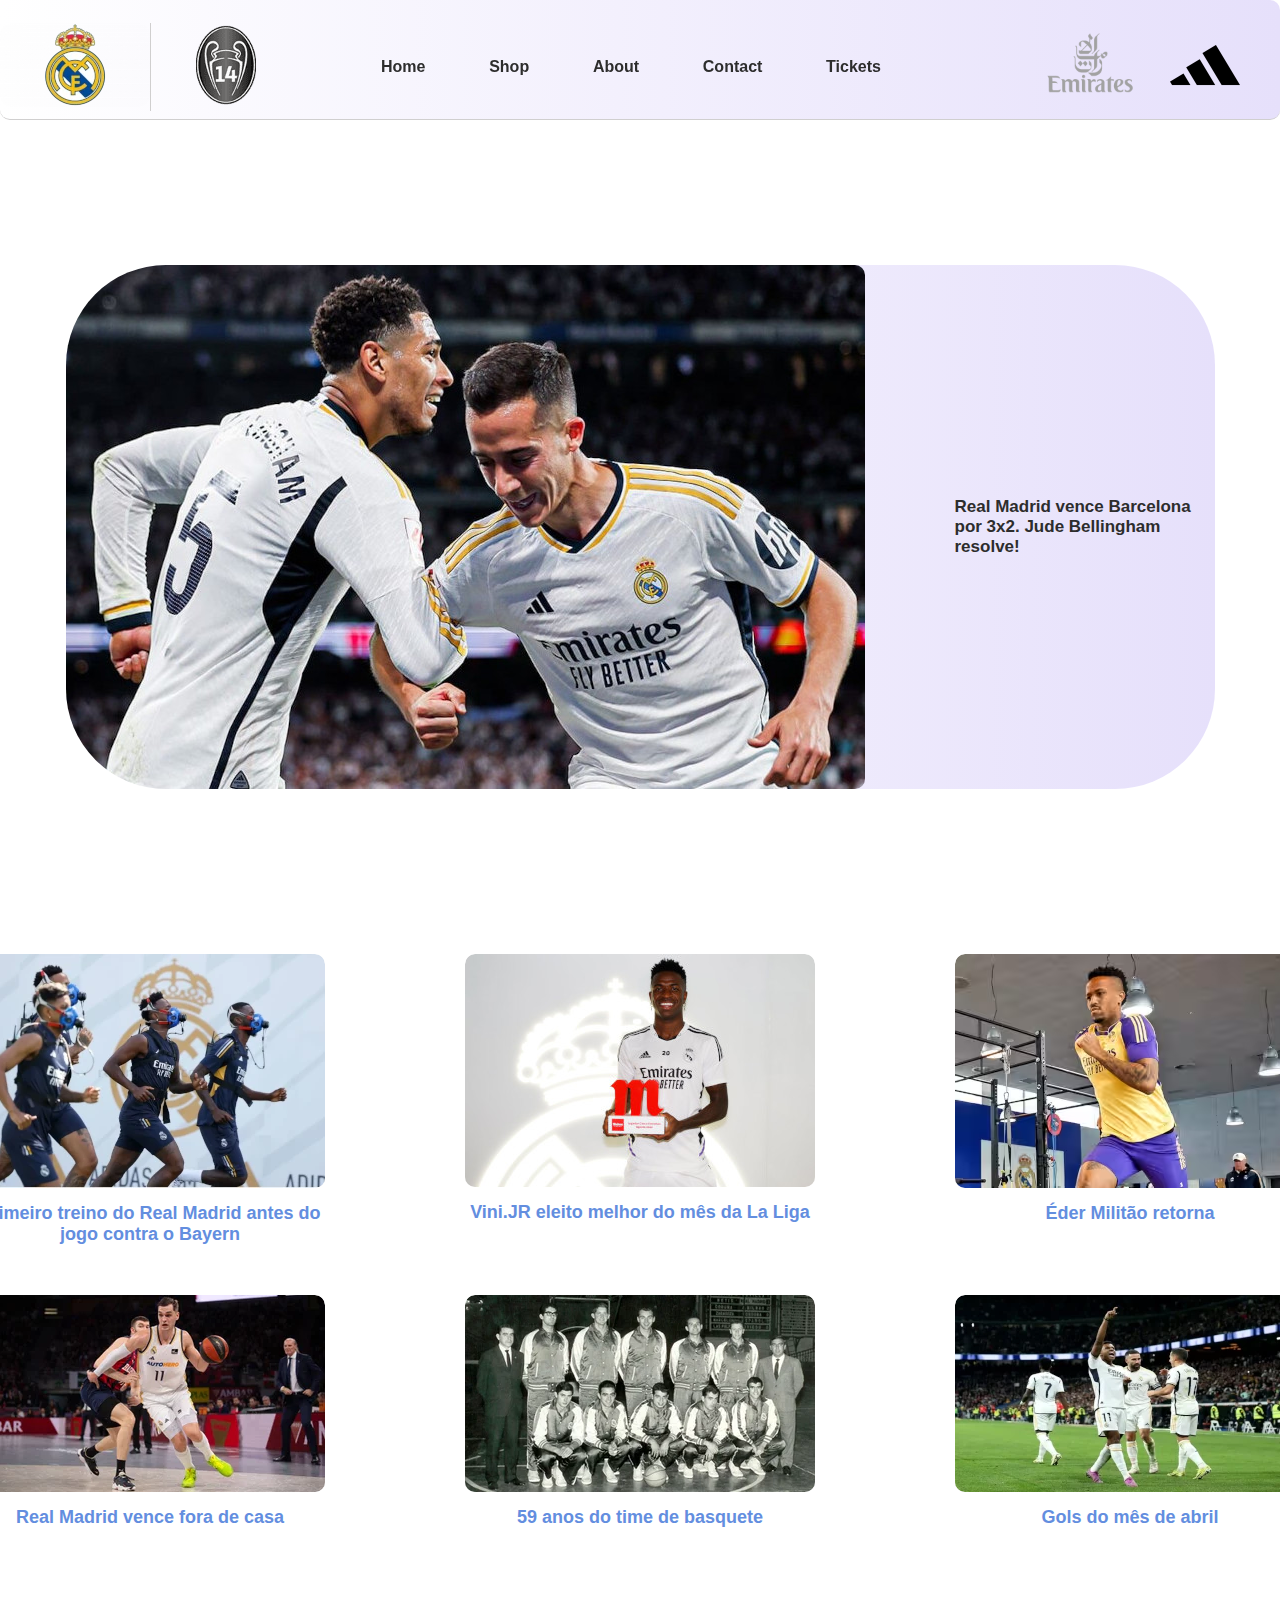
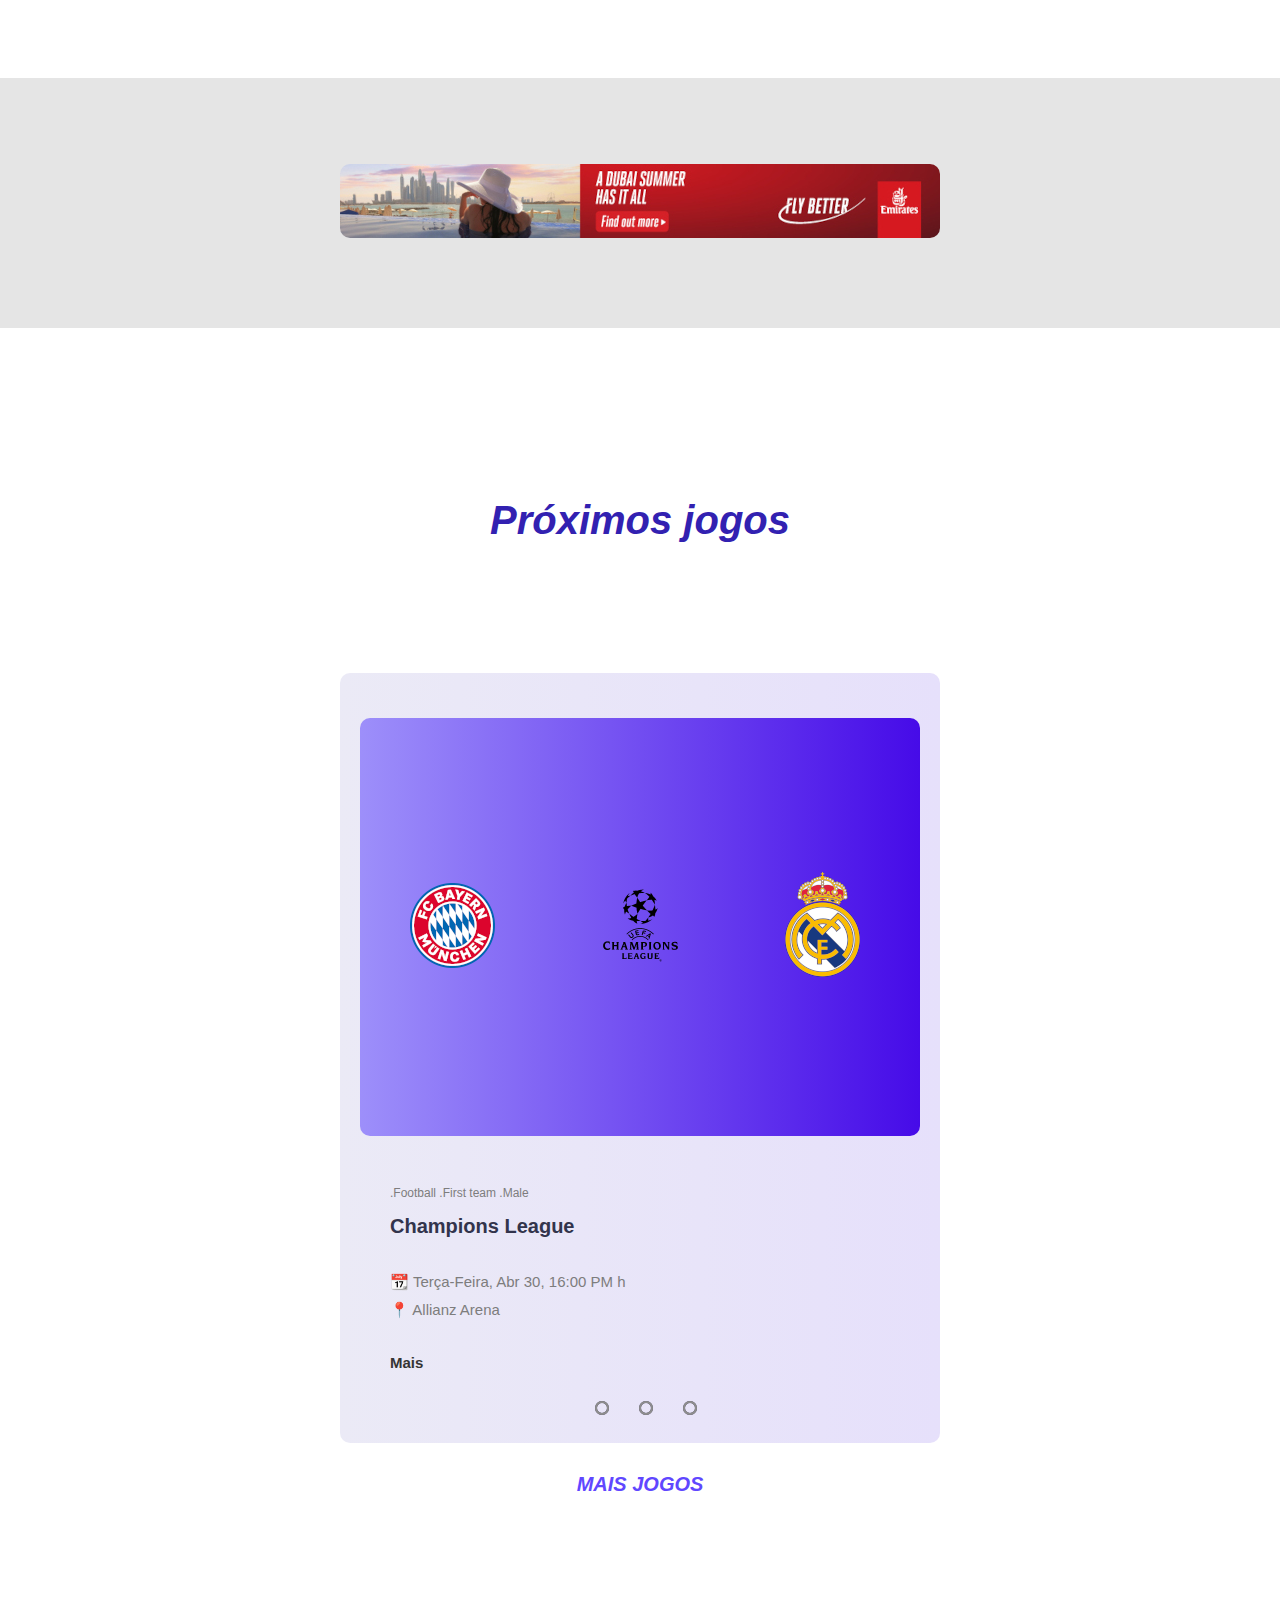
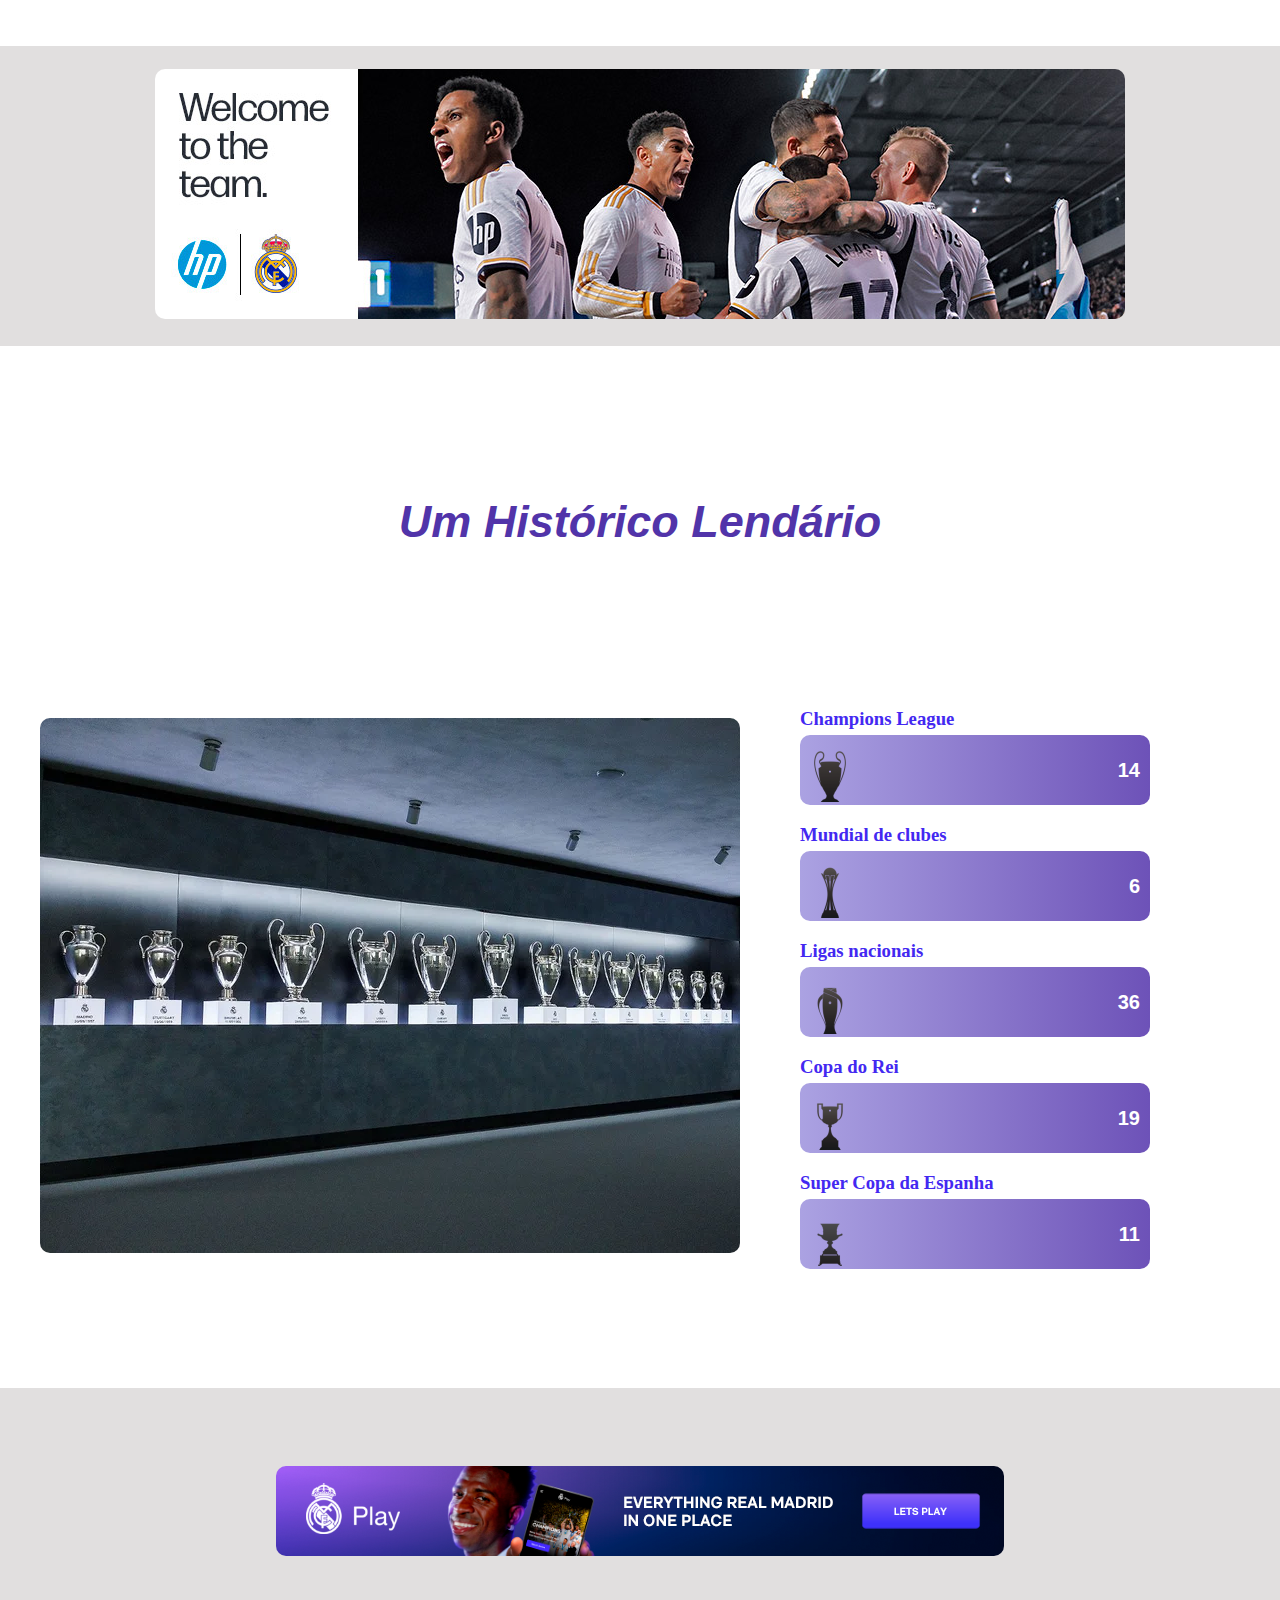
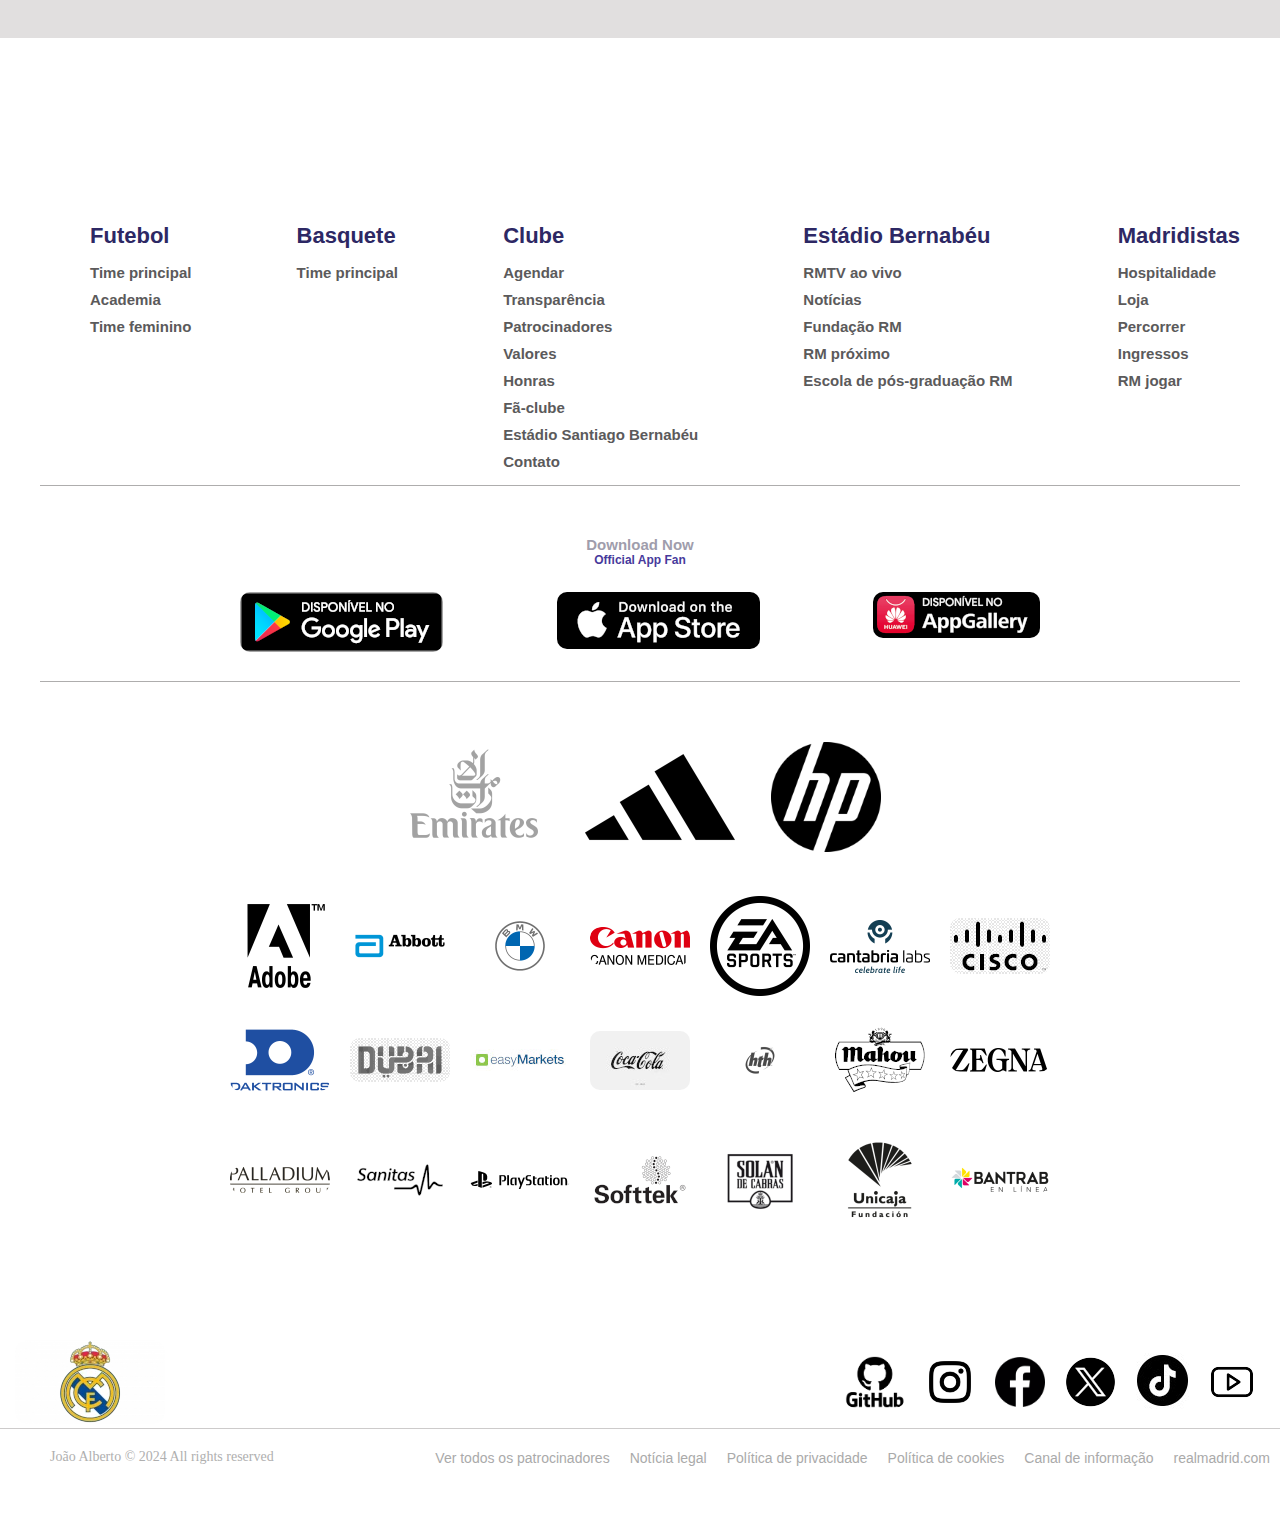
<file: index.html>
<!DOCTYPE html>
<html lang="pt-br">
<head>
    <meta charset="UTF-8">
    <meta name="viewport" content="width=device-width, initial-scale=1.0">
    <title>Real Madrid</title>
    <link rel="stylesheet" href="css/style.css">
    <link rel="stylesheet" href="css/iphone.css">
    <link rel="stylesheet" href="css/jogos.css">
</head>
<body>
  <div class="init">
    <div class="container">
        <div class="logos">
           <a href="realmadrid.html" class="logoLink"><img src="img/realLogo.webp" alt="Real Madrid logo"></a>
            <a href="trofeus.html" class="trofeu"><img src="img/champions.webp" alt="trofeus"></a>
        </div>
    <nav class="menu">
        <ul>
            <li><a href="realmadrid.html">Home</a></li>
            <li><a href="Shop.html">Shop</a></li>
            <li><a href="history.html">About</a></li>
            <li><a href="contact.html">Contact</a></li>
            <li><a href="tickets.html">Tickets</a></li>
        </ul>
    </nav>
    <div class="patrocinadores">
        <a href="emirates.html"><img src="imgPatrocinioApps/fly-emirates-cinza-editado.png" alt="Logo Emirates" width="100px"></a>
        <a href="adidas.html"><img src="img/adidas-logo.png.png" alt="Adidas logo"></a>
    </div>
    </div>
  </div>
  <div class="init-second">
    <div class="container-second">
        <div class="logos-second">
           <a href="realmadrid.html" class="logoLink"><img src="img/realLogo.webp" alt="Real Madrid logo"></a>
            <a href="trofeus.html" class="trofeu"><img src="img/champions.webp" alt="trofeus"></a>
        </div>
        <div class="menu-hamburguer">
            <button onclick="menuShow()"><img src="imgPatrocinioApps/imagem-menu-hamburguer.png" class="icon" alt="imagem-menu-hamburguer" width="40px"></button>
            <nav class="menu-second">
                <ul>
                    <li><a href="realmadrid.html">Home</a></li>
                    <li><a href="Shop.html">Shop</a></li>
                    <li><a href="history.html">About</a></li>
                    <li><a href="contact.html">Contact</a></li>
                    <li><a href="tickets.html">Tickets</a></li>
                    <li><a href="patrocinadores.html">Patrocinadores</a></li>
                </ul>
            </nav>
        </div>

    </div>
  </div>
    <script src="menu.js"></script>
  <main>
      <section class="primer">
          <a href="#"><div class="inicio">
              <img src="img/jude-lucas-2.jpg" alt="Real Madrid ganha o jogo" class="img1">
              <p class="paragrafo">Real Madrid vence Barcelona por 3x2. Jude Bellingham resolve!</p>
          </div></a>
      </section>

      <section>
        <div class="noticies">
            <div class="principais">
                <a href="#"><article class="noticia">
                    <img src="img/real-treinamento-editado.webp" alt="Treino Real Madrid"> 
                    <h3>Primeiro treino do Real Madrid antes do jogo contra o Bayern</h3>
                </article></a>

                <a href="#"><article class="noticia">
                    <img src="img/vini-milior-editado.jpg" alt="Vini Junior melhor do mês"> 
                    <h3>Vini.JR eleito melhor do mês da La Liga</h3>
                </article></a>

                <a href="#"><article class="noticia">
                    <img src="img/eder-militao-jpeg-editado.avif" alt="Eder Militao recuperado"> 
                    <h3>Éder Militão retorna</h3>
                </article></a>
            </div>

            <div class="secundarias">
                <a href="#"><article class="noticia">
                    <img src="img/real-basquete.png" alt="Real Madrid basquete"> 
                    <h3>Real Madrid vence fora de casa</h3>
                </article></a>
                
                <a href="#"><article class="noticia">
                    <img src="img/59 anos - realBasquete.png" alt="Real Madrid basquete"> 
                    <h3>59 anos do time de basquete</h3>
                </article></a>

                <a href="#"><article class="noticia">
                    <img src="img/gol-real-editado.webp" alt="Real Madrid gols do mes"> 
                    <h3>Gols do mês de abril</h3>
                </article></a>
            </div>
        </div>
      </section>
      <div class="more">
        
        <button class="more-button" onclick="noticias()"> 
            <p id="button-text">....mais notícias</p> </button>
        <div id="secundarias-responsivo"></div>
      </div>
      <script src="noticias.js"></script>
     
      <div class="patrocinio"> 
      <article>
       <a href="#"> <img src="img/emirates-patrocinio-editado.jpg" alt="Patrocinador emirates"></a>
      </article>
    </div>

    <section class="games">
        <a href="#"><h2> Próximos jogos</h2></a>
        <div class="jogosGerais">
            <div class="slides">
                <input type="radio" name="radio-btn" id="radio1" checked>
                <input type="radio" name="radio-btn" id="radio2">
                <input type="radio" name="radio-btn" id="radio3">
    
                <div class="slide first">
                    <article class="jogo1">
                        <a href="#" class="jogo">
                            <div><img src="img/FC_Bayern_München_logo-editado.png" alt="Emblema FC Bayern Munique"></div>
                            <div><img src="img/uefa-champions-league-logo-0.png" alt="Logo da champions"></div>
                            <div><img src="img/Real_Madrid-game-editado.png" alt="Emblema Real Madrid"></div>
                        </a>
                        <div class="sobreJogo">
                            <p>.Football .First team .Male</p>
                            <h3>Champions League</h3>
                            <p class="data">&#128198 Terça-Feira, Abr 30, 16:00 PM h</p>
                            <p class="local">&#128205 Allianz Arena</p>
                            <a href="#">Mais</a>
                        </div>
                    </article>
                </div>
                <div class="slide">
                    <article class="jogo2">
                        <a href="#" class="jogo">
                            <div><img src="img/Real_Madrid-game-editado.png" alt="Emblema Real Madrid"></div>
                            <div><img src="img/laliga-logo-editado.png" alt="Logo da La Liga"></div>
                            <div><img src="img/sevilla-fc-logo-0-editado.png" alt="Emblema Sevilla"></div>
                        </a>
                        <div class="sobreJogo">
                            <p>.Football .First team .Male</p>
                            <h3>La Liga</h3>
                            <p class="data">&#128198 Sábado, Maio 04, 14:00 PM h</p>
                            <p class="local">&#128205 Estádio Santiago Bernabéu</p>
                            <a href="#">Mais</a>
                        </div>
                    </article>
                </div>
                <div class="slide">
                    <article class="jogo3">
                        <a href="#" class="jogo">
                            <div><img src="img/Real_Madrid-game-editado.png" alt="Emblema Real Madrid"></div>
                            <div><img src="img/uefa-champions-league-logo-0.png" alt="Logo da champions"></div>
                            <div><img src="img/FC_Bayern_München_logo-editado.png" alt="Emblema Bayern Munique"></div>
                        </a>
                        <div class="sobreJogo">
                            <p>.Football .First team .Male</p>
                            <h3>Champions League</h3>
                            <p class="data">&#128198 Quarta-Feira, Maio 08, 16:00 PM h</p>
                            <p class="local">&#128205 Estádio Santiago Bernabéu</p>
                            <a href="#">Mais</a>
                        </div>
                    </article>
                </div>
            </div>
    
            <div class="navigation-auto">
                <div class="auto-btn1"></div>
                <div class="auto-btn2"></div>
                <div class="auto-btn3"></div>
            </div>
    
            <div class="navigation">
                <label for="radio1" class="manual-btn"></label>
                <label for="radio2" class="manual-btn"></label>
                <label for="radio3" class="manual-btn"></label>
            </div>
        </div>
        <article class="mais-jogos">
            <a href="#"><h3>Mais jogos</h3></a>
        </article>
    </section>
    <script src="jogos.js"></script>
    <section class="trofeus">
        <article><a href="#"><img src="img/anuncio.jpg" alt="Anuncio" ></a></article>
        <h2>Um Histórico Lendário</h2>
        <div class="trofeusGerais">
            <a href="#"><img src="img/trofeus-champions.webp" alt="trofeus champions" class="trofeu-champions-league"></a>
            <div class="gerais">
                <h3>Champions League</h3>
                <div class="div-normal">
                    <img src="img/champions-trofeu.png" alt="Champions troféus">
                    <p>14</p>
                </div >
                <h3>Mundial de clubes</h3>
                <div class="div-normal">
                    <img src="img/mundial-imagem.png" alt="Mundial troféu">
                    <p>6</p>
                </div>
                <h3>Ligas nacionais</h3>
                <div class="div-normal">
                    <img src="img/trofeu-laLiga.png" alt="La liga troféu">
                    <p>36</p>
                </div class="div-normal">
                <h3>Copa do Rei</h3>
                <div class="div-normal">
                    <img src="img/trofeu-copaDelRey.png" alt="Copa do rei troféu">
                    <p>19</p>
                </div>
                <h3>Super Copa da Espanha</h3>
                <div class="div-normal">
                    <img src="img/super-copa-espanha.png" alt="Super copa troféu">
                    <p>11</p>
                </div>
            </div>
            <div class="gerais-responsivo">
                <h3>Champions League</h3>
                <div class="div-normal">
                    <img src="img/champions-trofeu.png" alt="Champions troféus">
                    <p>14</p>
                </div>
                <h3>Mundial de clubes</h3>
                <div class="div-normal">
                    <img src="img/mundial-imagem.png" alt="Mundial troféu">
                    <p>6</p>
                </div>
                <div class="more-trofeus">
                    <button onclick="maisTrofeus()">
                        <img src="imgPatrocinioApps/imagem-seta-baixo.png" alt="imagem-seta" width="25px" class="icon2">
                    </button>
                </div>
                <div class="outros-trofeus">
                    <h3>Ligas nacionais</h3>
                    <div class="div-normal">
                        <img src="img/trofeu-laLiga.png" alt="La liga troféu">
                        <p>36</p>
                    </div>
                    <h3>Copa do Rei</h3>
                    <div class="div-normal">
                        <img src="img/trofeu-copaDelRey.png" alt="Copa do rei troféu">
                        <p>19</p>
                    </div>
                    <h3>Super Copa da Espanha</h3>
                    <div class="div-normal">
                        <img src="img/super-copa-espanha.png" alt="Super copa troféu">
                        <p>11</p>
                    </div>
                </div>
            </div>            
        <script src="trofeus.js"></script>
    </section>
    </main>

    <footer>
        <section class="final">
            <article class="anuncio"><a href="#"><img src="img/anuncio-final.png" alt="Anuncio"></a></article>

            <div class="rodape">
                <article class="esporte">
                    <a href="#"><h3>Futebol</h3></a>
                    <a href="#"><p>Time principal</p></a>
                    <a href="#"><p>Academia</p></a>
                    <a href="#"><p>Time feminino</p></a>
                </article>

                <article class="esporte">
                    <a href="#"><h3>Basquete</h3></a>
                    <a href="#"><p>Time principal</p></a>
                </article>

                <article class="esporte">
                    <a href="#"><h3>Clube</h3></a>
                    <a href="#"><p>Agendar</p></a>
                    <a href="#"><p>Transparência</p></a>
                    <a href="#"><p>Patrocinadores</p></a>
                    <a href="#"><p>Valores</p></a>
                    <a href="#"><p>Honras</p></a>
                    <a href="#"><p>Fã-clube</p></a>
                    <a href="#"><p>Estádio Santiago Bernabéu</p></a>
                    <a href="#"><p>Contato</p></a>
                </article>

                <article class="esporte">
                    <a href="#"><h3>Estádio Bernabéu</h3></a>
                    <a href="#"><p>RMTV ao vivo</p></a>
                    <a href="#"><p>Notícias</p></a>
                    <a href="#"><p>Fundação RM</p></a>
                    <a href="#"><p>RM próximo</p></a>
                    <a href="#"><p>Escola de pós-graduação RM</p></a>
                </article>

                <article class="esporte">
                    <a href="#"><h3>Madridistas</h3></a>
                    <a href="#"><p>Hospitalidade</p></a>
                    <a href="#"><p>Loja</p></a>
                    <a href="#"><p>Percorrer</p></a>
                    <a href="#"><p>Ingressos</p></a>
                    <a href="#"><p>RM jogar</p></a>
                </article>
            </div>
            <div class="downloads">
                <h2>Download Now</h2>
                <p>Official App Fan</p>

                <article class="apps">
                    <div><a href="#"><img src="imgPatrocinioApps/disponivel-google-play-logo.png" alt="Google Play"></div></a>
                    <div><a href="#"><img src="imgPatrocinioApps/apple-store-editado.png" alt="Apple Store"></div></a>
                    <div><a href="#"><img src="imgPatrocinioApps/appgallery-badge-BR-logo.png" alt="AppGallery"></div></a>
                </article>
            </div>
            <div class="patrocinioFinal">
                <article class="principaisPatrocinadores">
                    <a href="#"><img src="imgPatrocinioApps/fly-emirates-cinza-editado.png" alt="Fly emirates"></a>
                    <a href="#"><img src="imgPatrocinioApps/adidas-imagem-logo.png" alt="Adidas"></a>
                    <a href="#" class="hp"><img src="imgPatrocinioApps/hp-logo-3.jpg" alt="Logo HP"></a>
                </article>
                <div class="borda-rodape"></div>

                <div class="mostrar-todos-patrocinadores">
                    <p>Ver todos os patrocinadores</p>
                    <button class="mostrar-patrocinadores" onclick="mostrarPatrocinadores()"><img src="imgPatrocinioApps/imagem-seta-baixo.png" alt="imagem-seta-baixo" width="35px" class="icon3"></button>
                </div>
                <script src="patrocinadores.js"></script>
                <article class="patrocinadoresSecundarios">
                    <div class="parte1">
                        <a href="#"><img src="imgPatrocinioApps/adobe-logo.png" alt="Adobe logo" title="Adobe"></a>
                        <a href="#"><img src="imgPatrocinioApps/Abbott-Logo.png" alt="Abbott logo" title="Abbott"></a>
                        <a href="#"><img src="imgPatrocinioApps/BMW-Logo.png" alt="Bmw logo" title="BMW"></a>
                        <a href="#"><img src="imgPatrocinioApps/canon-logo.png" alt="Canon logo" title="Canon"></a>
                        <a href="#"><img src="imgPatrocinioApps/EA-Sports-logo.png" alt="EA Sports logo" title="EA Sports"></a>
                        <a href="#"><img src="imgPatrocinioApps/cantabria-labs-logo.png" alt="Cantabria logo" title="Cantabria"></a>
                        <a href="#"><img src="imgPatrocinioApps/cisco-logo.png" alt="Cisco Logo" title="Cisco"></a>
                    </div>
                    <div class="parte2">
                        <a href="#"><img src="imgPatrocinioApps/Daktronics_logo.svg.png" alt="Daktronics logo" title="Daktronics"></a>
                        <a href="#"><img src="imgPatrocinioApps/dubai-logo.png" alt="Dubai logo" title="Dubai"></a>
                        <a href="#"><img src="imgPatrocinioApps/easyMarkets_Logo.jpg" alt="easyMarkets logo" title="easyMarkets"></a>
                        <a href="#"><img src="imgPatrocinioApps/coca-cola-logo.jpg" alt="Coca cola logo" title="Coca-cola"></a>
                        <a href="#"><img src="imgPatrocinioApps/hth-logo.png" alt="Hth logo" title="HTH"></a>
                        <a href="#"><img src="imgPatrocinioApps/mahou-logo.png" alt="Mahou loho" title="Mahou"></a>
                        <a href="#"><img src="imgPatrocinioApps/Zegna_logo.svg.png" alt="Zegna logo" title="Zegna"></a>
                    </div>
                    <div class="parte3">
                        <a href="#"><img src="imgPatrocinioApps/palladium-logo.png" alt="Palladium logo" title="Palladium"></a>
                        <a href="#"><img src="imgPatrocinioApps/sanitas-logo.png" alt="Sanitas logo" title="Sanitas"></a>
                        <a href="#"><img src="imgPatrocinioApps/playstation-logo.png" alt="Playstation logo" title="Playstation"></a>
                        <a href="#"><img src="imgPatrocinioApps/softtek-logo.png" alt="softtek logo" title="softtek"></a>
                        <a href="#"><img src="imgPatrocinioApps/sola--caibras-logo.png" alt="Solan caibras logo" title="Solan"></a>
                        <a href="#"><img src="imgPatrocinioApps/unicaja_bn-logo.png" alt="Unicaja logo" title="Unicaja"></a>
                        <a href="#"><img src="imgPatrocinioApps/bantrab-logo.png" alt="Bantrab logo" title="Bantrab"></a>
                    </div>
                </article>
            </div>
        </section>
        <section class="contatos">
            <div class="links">
                <article>
                    <a href="https://www.realmadrid.com/en-US" target="_blank" class="real-madrid-imagem"><img src="img/realLogo.webp" alt="Logo Real Madrid" title="Real Madrid"></a>
                </article>
                <div class="redes">
                    <a href="https://github.com/Joalbertosilva/Real-Madrid" target="_blank"><img src="imgPatrocinioApps/GitHub-logo.png" alt="GitHub logo" title="GitHub" width="60px"></a>
                    <a href="https://www.instagram.com/joalberto__/" target="_blank"><img src="imgPatrocinioApps/instagram_logo_.png" alt="Instagram logo" title="Instagram" width="50px"></a>
                    <a href="https://www.facebook.com/joao.alberto.969952" target="_blank"><img src="imgPatrocinioApps/facebook-logo.png" alt="Facebook logo" title="Facebook" width="50px"></a>
                    <a href="https://twitter.com/realmadrid" target="_blank"><img src="imgPatrocinioApps/twitter-logo.png" alt="Twitter logo" title="X"></a>
                    <a href="https://www.tiktok.com/@realmadrid" target="_blank"><img src="imgPatrocinioApps/tiktok-logo-2.jpg" alt="TikTok logo" title="TikTok" ></a>
                    <a href="https://www.youtube.com/@realmadrid" target="_blank"><img src="imgPatrocinioApps/youtube-logo.png" alt="Youtube logo" title="Youtube"></a>
                </div>
            </div>
        </section>
        <section class="direitos">
            <article>
                <p>João Alberto © 2024 All rights reserved</p>
            </article>

            <article class="politicas">
                <ul>
                    <li><a href="#">Ver todos os patrocinadores</a></li>
                    <li><a href="#">Notícia legal</a></li>
                    <li><a href="#">Política de privacidade</a></li>
                    <li><a href="#">Política de cookies</a></li>
                    <li><a href="#">Canal de informação</a></li>
                    <li><a href="#">realmadrid.com</a></li>
                </ul>
            </article>
        </section>
    </footer>
</body>
</html>
</file>
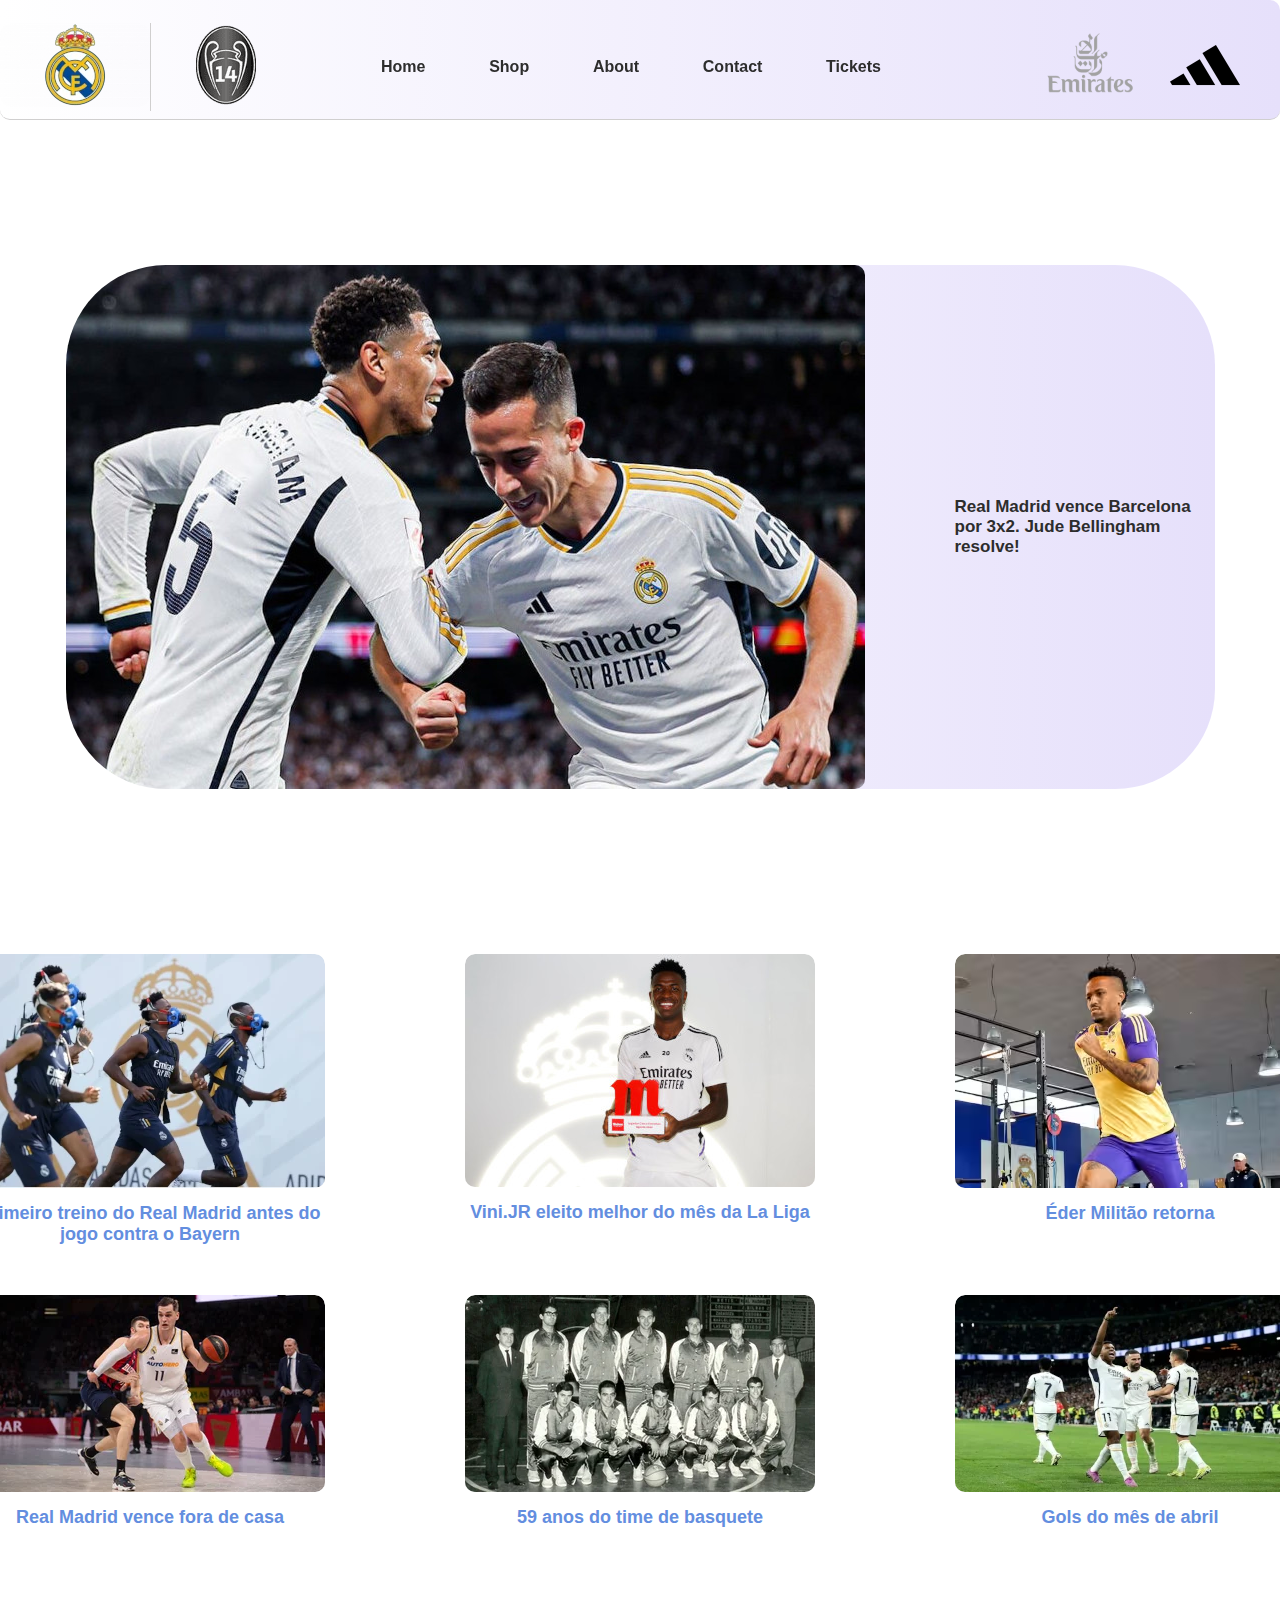
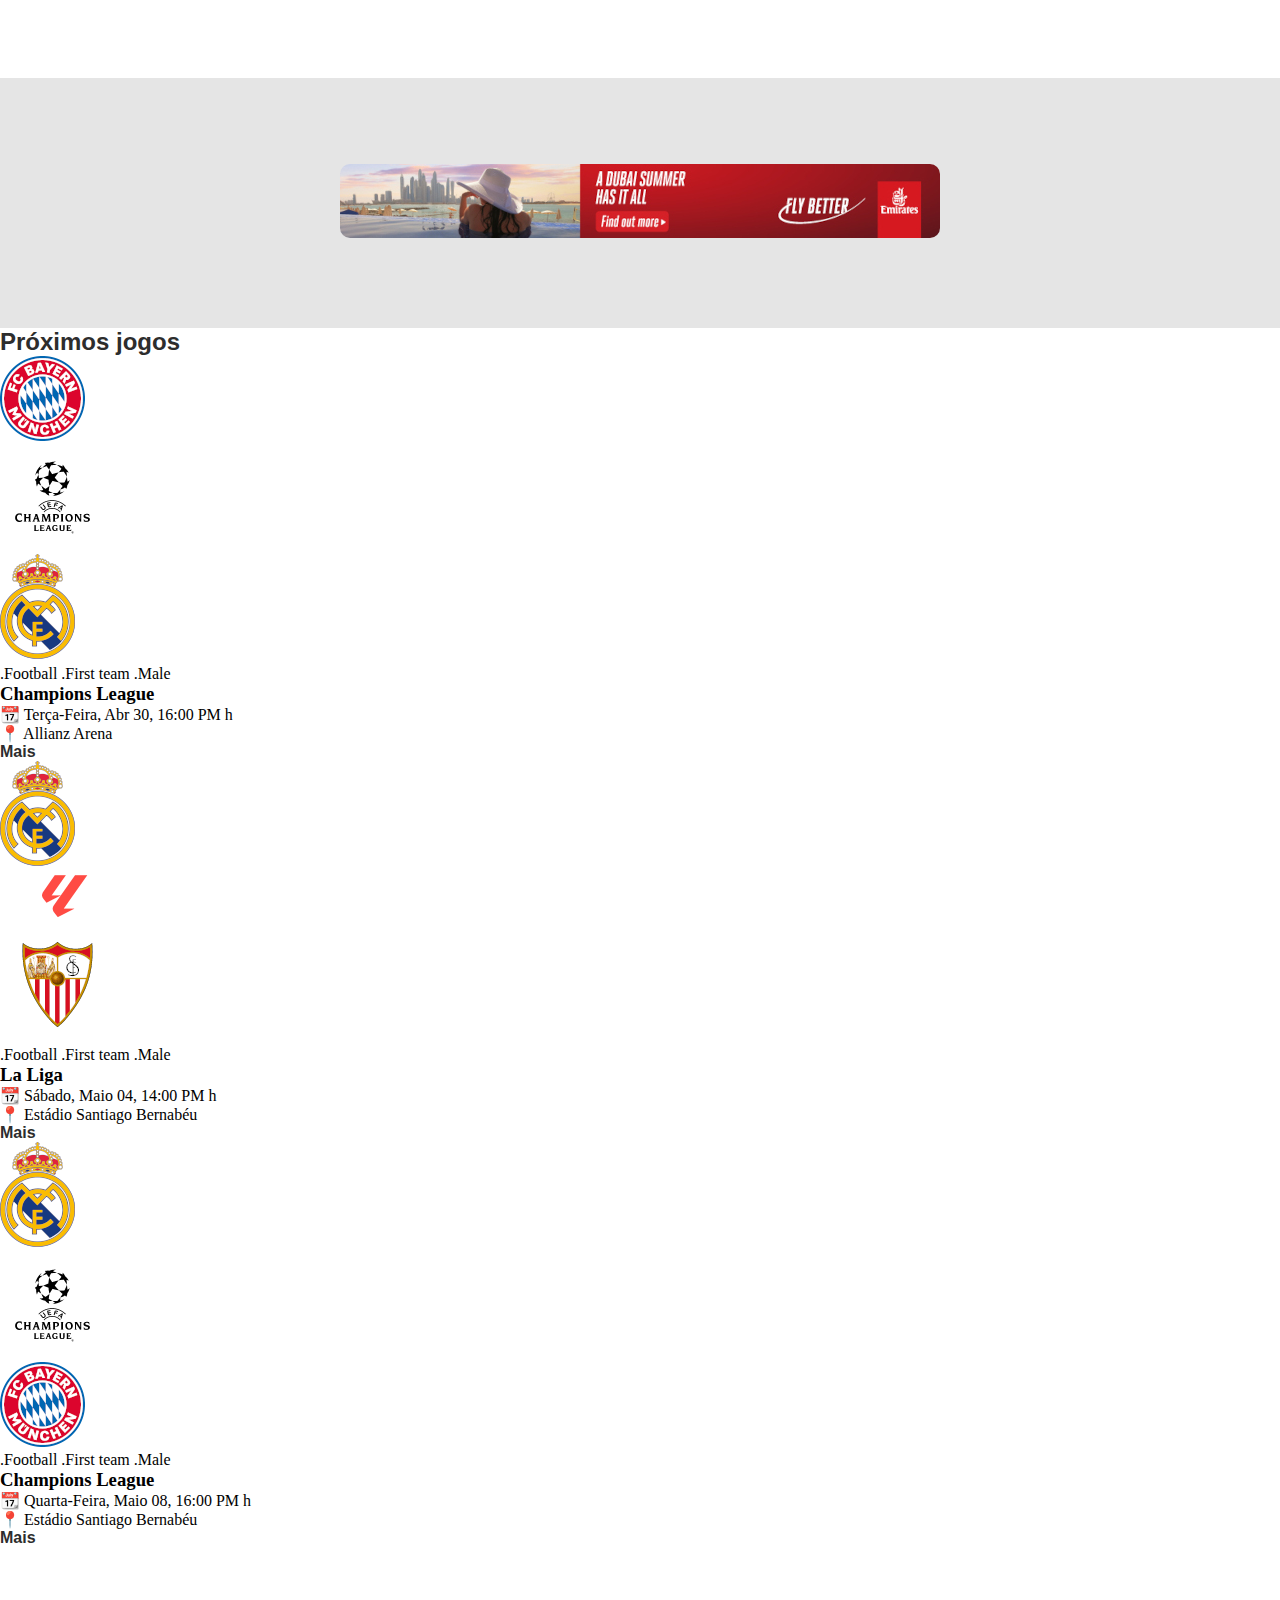
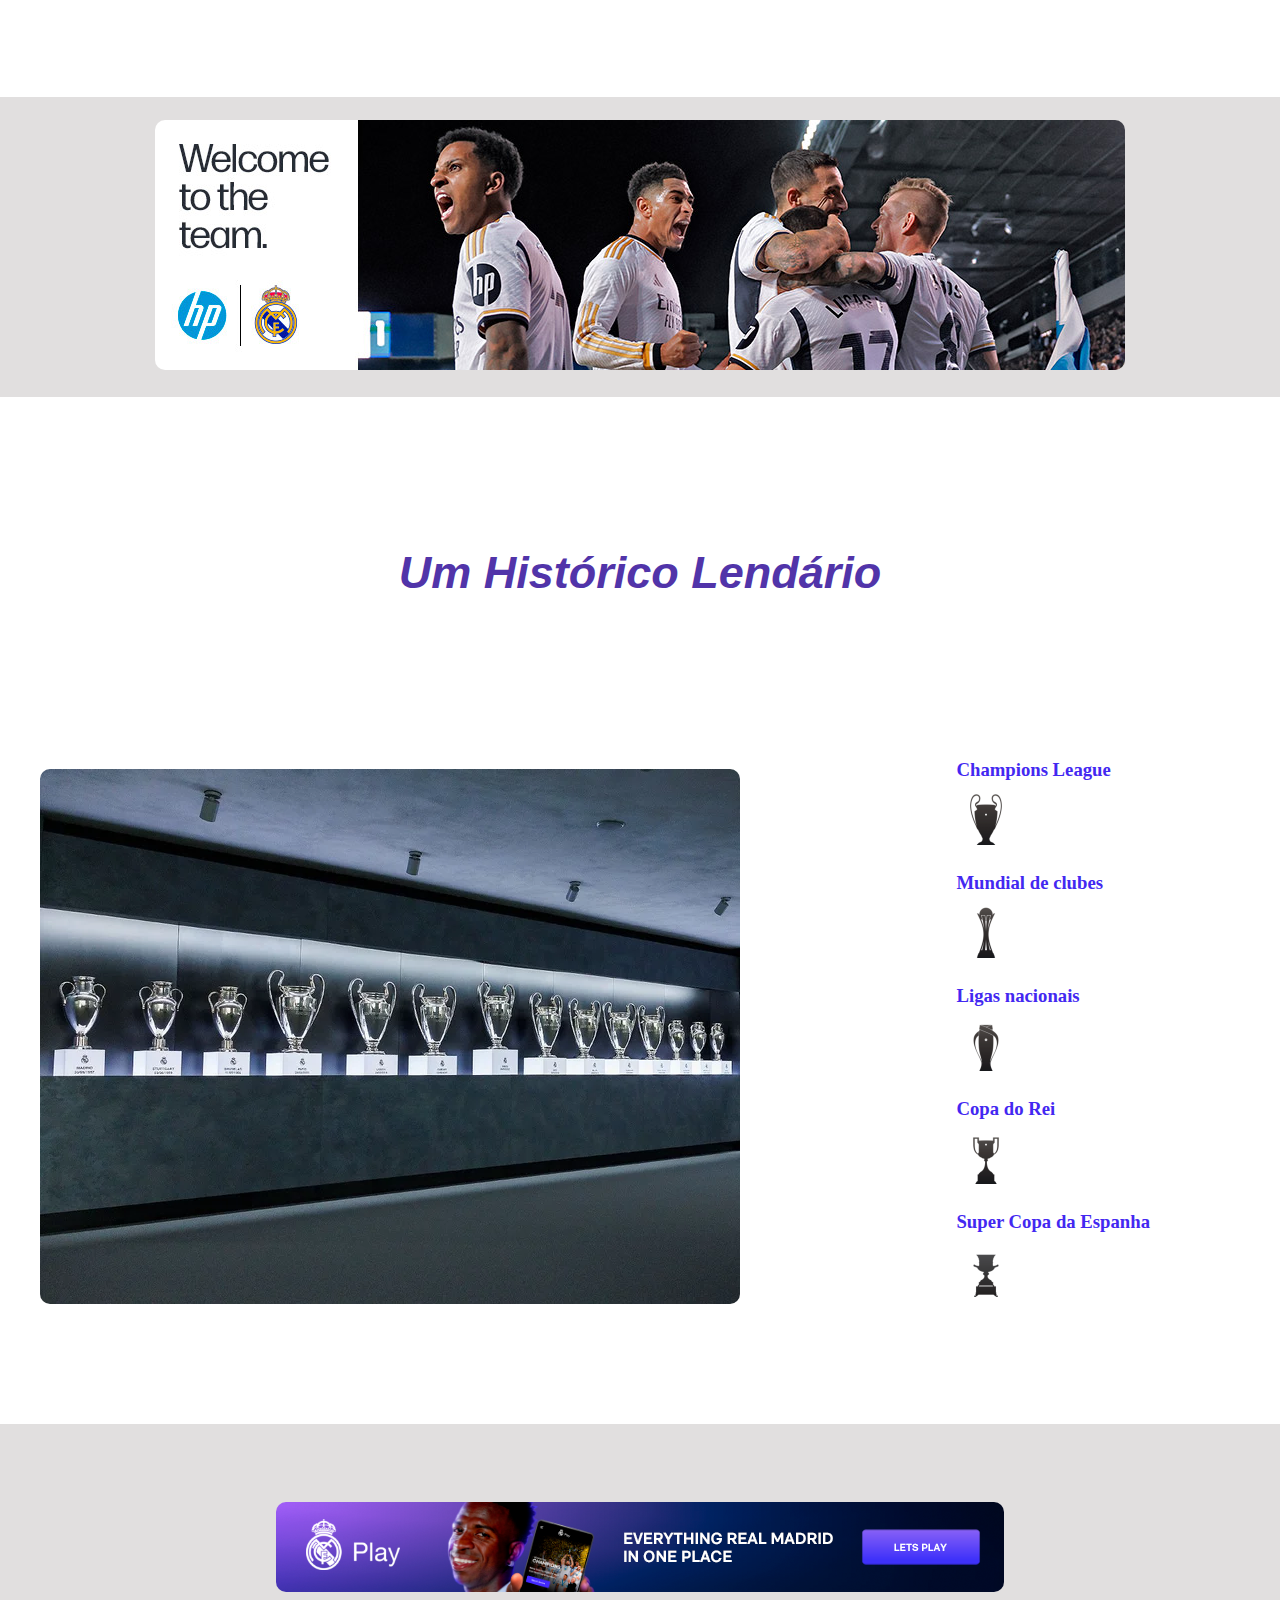
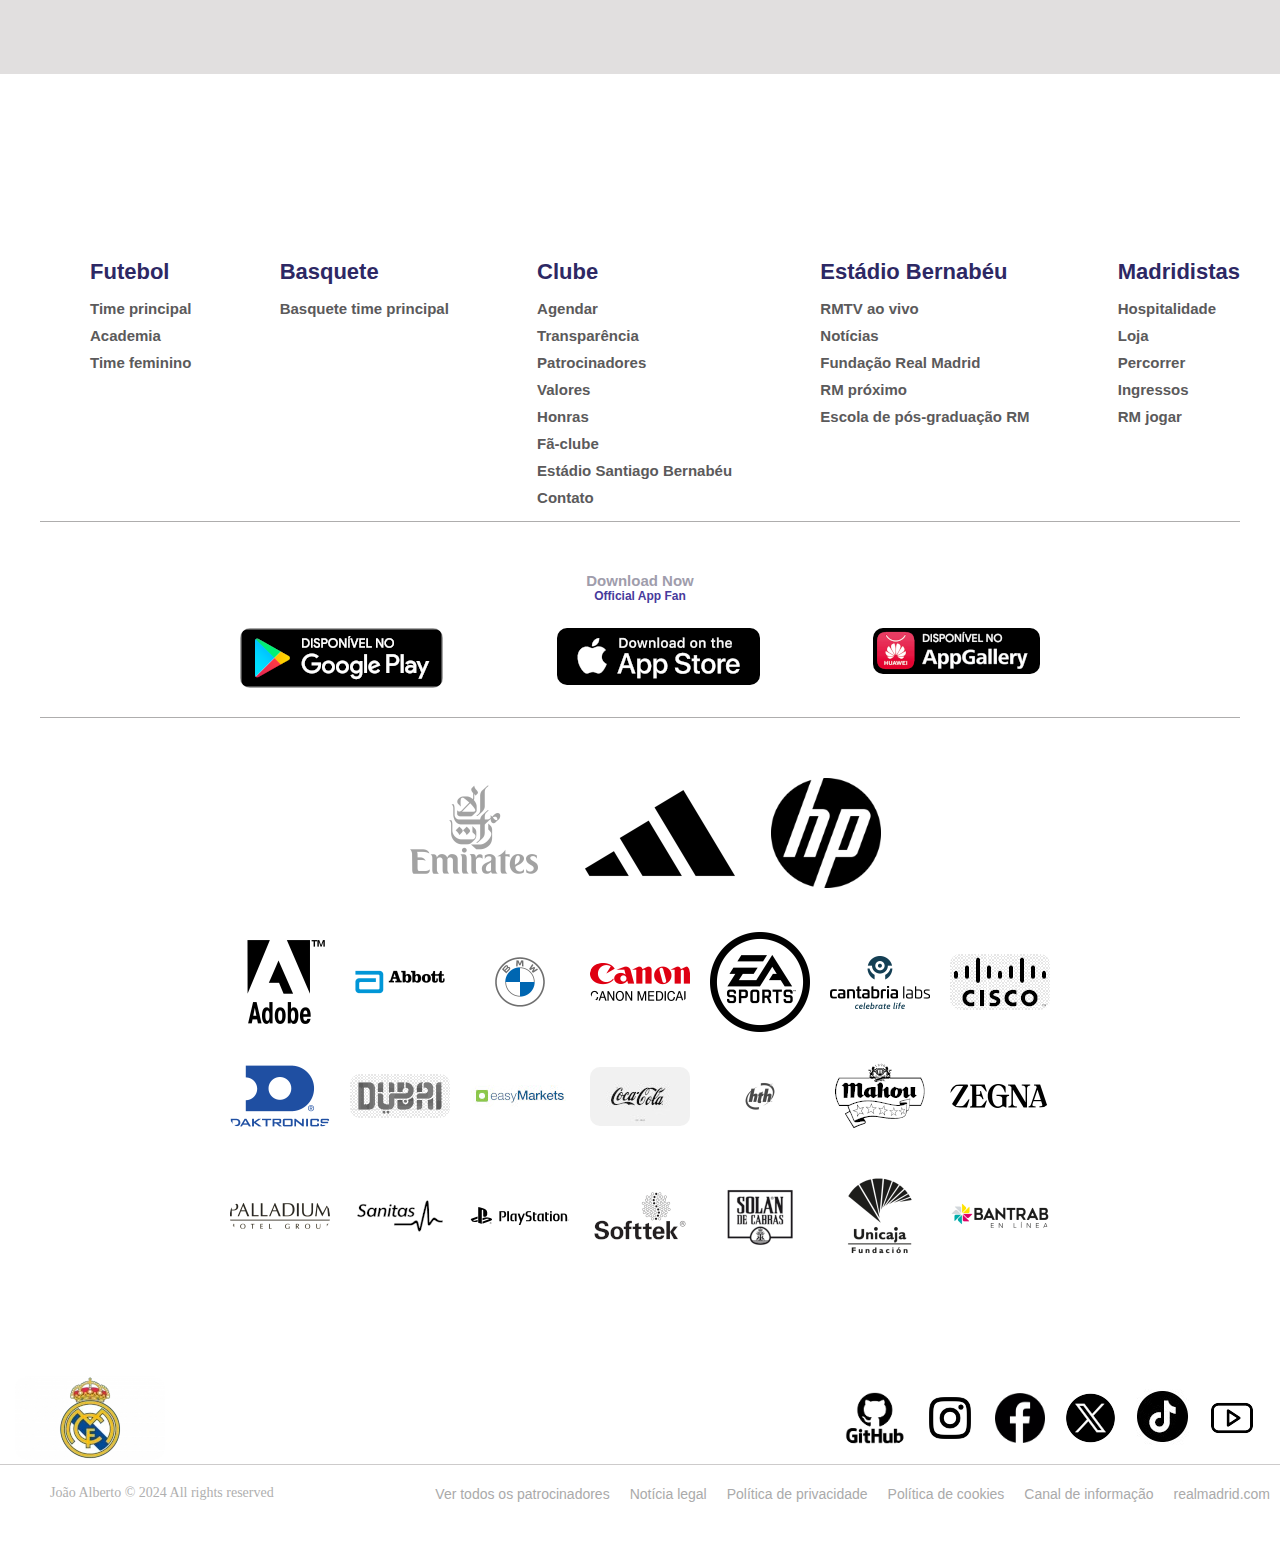
<file: realmadrid.html>
<!DOCTYPE html>
<html lang="pt-br">
<head>
    <meta charset="UTF-8">
    <meta name="viewport" content="width=device-width, initial-scale=1.0">
    <title>Real Madrid</title>
    <link rel="stylesheet" href="css/style.css">
</head>
<body>
  <div class="init">
    <div class="container">
        <div class="logos">
           <a href="realmadrid.html" class="logoLink"><img src="img/realLogo.webp" alt="Real Madrid logo"></a>
            <a href="trofeus.html" class="trofeu"><img src="img/champions.webp" alt="trofeus"></a>
        </div>
    <nav class="menu">
        <ul>
            <li><a href="realmadrid.html">Home</a></li>
            <li><a href="Shop.html">Shop</a></li>
            <li><a href="history.html">About</a></li>
            <li><a href="contact.html">Contact</a></li>
            <li><a href="tickets.html">Tickets</a></li>
        </ul>
    </nav>
    <div class="patrocinadores">
        <a href="emirates.html"><img src="imgPatrocinioApps/fly-emirates-cinza-editado.png" alt="Logo Emirates" width="100px"></a>
        <a href="adidas.html"><img src="img/adidas-logo.png.png" alt="Adidas logo"></a>
    </div>
    </div>
  </div>
  <main>
      <section class="primer">
          <a href="#"><div class="inicio">
              <img src="img/jude-lucas-2.jpg" alt="Real Madrid ganha o jogo" class="img1">
              <p class="paragrafo">Real Madrid vence Barcelona por 3x2. Jude Bellingham resolve!</p>
          </div></a>
      </section>

      <section>
        <div class="noticies">
            <div class="principais">
                <a href="#"><article class="noticia">
                    <img src="img/real-treinamento-editado.webp" alt="Treino Real Madrid"> 
                    <h3>Primeiro treino do Real Madrid antes do jogo contra o Bayern</h3>
                </article></a>

                <a href="#"><article class="noticia">
                    <img src="img/vini-milior-editado.jpg" alt="Vini Junior melhor do mês"> 
                    <h3>Vini.JR eleito melhor do mês da La Liga</h3>
                </article></a>

                <a href="#"><article class="noticia">
                    <img src="img/eder-militao-jpeg-editado.avif" alt="Eder Militao recuperado"> 
                    <h3>Éder Militão retorna</h3>
                </article></a>
            </div>

            <div class="secundarias">
                <a href="#"><article class="noticia">
                    <img src="img/real-basquete.png" alt="Real Madrid basquete"> 
                    <h3>Real Madrid vence fora de casa</h3>
                </article></a>
                
                <a href="#"><article class="noticia">
                    <img src="img/59 anos - realBasquete.png" alt="Real Madrid basquete"> 
                    <h3>59 anos do time de basquete</h3>
                </article></a>

                <a href="#"><article class="noticia">
                    <img src="img/gol-real-editado.webp" alt="Real Madrid gols do mes"> 
                    <h3>Gols do mês de abril</h3>
                </article></a>
            </div>
        </div>
      </section>
     <div class="patrocinio"> 
      <article>
       <a href="#"> <img src="img/emirates-patrocinio-editado.jpg" alt="Patrocinador emirates"></a>
      </article>
    </div>

    <section class="games">
        <a href="#"><h2> Próximos jogos</h2></a>
        <div class="jogosGerais">
            <article class="jogo1">
                <a href="#" class="jogo">
                <div><img src="img/FC_Bayern_München_logo-editado.png" alt="Emblema FC Bayern Munique"></div>
                <div><img src="img/uefa-champions-league-logo-0.png" alt="Logo da champions"></div>
                <div><img src="img/Real_Madrid-game-editado.png" alt="Emblema Real Madrid"></div>
                
            </a>
            <div class="sobreJogo">
                <p>.Football .First team .Male</p>
                <h3>Champions League</h3>
                <p class="data">&#128198 Terça-Feira, Abr 30, 16:00 PM h</p>
                <p class="local">&#128205 Allianz Arena</p>
                <a href="#">Mais</a>
            </div>
            </article>
            <article class="jogo2">
                <a href="#" class="jogo">
                <div><img src="img/Real_Madrid-game-editado.png" alt="Emblema Real Madrid"></div>
                <div><img src="img/laliga-logo-editado.png" alt="Logo da La Liga"></div>
                <div><img src="img/sevilla-fc-logo-0-editado.png" alt="Emblema Sevilla"></div>
                
            </a>
            <div class="sobreJogo">
                <p>.Football .First team .Male</p>
                <h3>La Liga</h3>
                <p class="data">&#128198 Sábado, Maio 04, 14:00 PM h</p>
                <p class="local">&#128205 Estádio Santiago Bernabéu</p>
                <a href="#">Mais</a>
            </div>
            </article>
            <article class="jogo1">
                <a href="#" class="jogo">
                <div><img src="img/Real_Madrid-game-editado.png" alt="Emblema Real Madrid"></div>
                <div><img src="img/uefa-champions-league-logo-0.png" alt="Logo da champions"></div>
                <div><img src="img/FC_Bayern_München_logo-editado.png" alt="Emblema Bayern Munique"></div>
                
            </a>
            <div class="sobreJogo">
                <p>.Football .First team .Male</p>
                <h3>Champions League</h3>
                <p class="data">&#128198 Quarta-Feira, Maio 08, 16:00 PM h</p>
                <p class="local">&#128205 Estádio Santiago Bernabéu</p>
                <a href="#">Mais</a>
            </div>
            </article>
        </div>
    </section>

    <section class="trofeus">
        <article><a href="#"><img src="img/anuncio.jpg" alt="Anuncio"></a></article>
        <h2>Um Histórico Lendário</h2>
        <div class="trofeusGerais">
            <a href="#"><img src="img/trofeus-champions.webp" alt="trofeus champions"></a>
            <div class="gerais">
                <h3>Champions League</h3>
                <div>
                    <img src="img/champions-trofeu.png" alt="Champions troféus">
                    <p>14</p>
                </div>
                <h3>Mundial de clubes</h3>
                <div>
                    <img src="img/mundial-imagem.png" alt="Mundial troféu">
                    <p>6</p>
                </div>
                <h3>Ligas nacionais</h3>
                <div>
                    <img src="img/trofeu-laLiga.png" alt="La liga troféu">
                    <p>34</p>
                </div>
                <h3>Copa do Rei</h3>
                <div>
                    <img src="img/trofeu-copaDelRey.png" alt="Copa do rei troféu">
                    <p>19</p>
                </div>
                <h3>Super Copa da Espanha</h3>
                <div>
                    <img src="img/super-copa-espanha.png" alt="Super copa troféu">
                    <p>11</p>
                </div>
            </div>
        </div>
    </section>
    </main>

    <footer>
        <section class="final">
            <article class="anuncio"><a href="#"><img src="img/anuncio-final.png" alt="Anuncio"></a></article>

            <div class="rodape">
                <article class="esporte">
                    <a href="#"><h3>Futebol</h3></a>
                    <a href="#"><p>Time principal</p></a>
                    <a href="#"><p>Academia</p></a>
                    <a href="#"><p>Time feminino</p></a>
                </article>

                <article class="esporte">
                    <a href="#"><h3>Basquete</h3></a>
                    <a href="#"><p>Basquete time principal</p></a>
                </article>

                <article class="esporte">
                    <a href="#"><h3>Clube</h3></a>
                    <a href="#"><p>Agendar</p></a>
                    <a href="#"><p>Transparência</p></a>
                    <a href="#"><p>Patrocinadores</p></a>
                    <a href="#"><p>Valores</p></a>
                    <a href="#"><p>Honras</p></a>
                    <a href="#"><p>Fã-clube</p></a>
                    <a href="#"><p>Estádio Santiago Bernabéu</p></a>
                    <a href="#"><p>Contato</p></a>
                </article>

                <article class="esporte">
                    <a href="#"><h3>Estádio Bernabéu</h3></a>
                    <a href="#"><p>RMTV ao vivo</p></a>
                    <a href="#"><p>Notícias</p></a>
                    <a href="#"><p>Fundação Real Madrid</p></a>
                    <a href="#"><p>RM próximo</p></a>
                    <a href="#"><p>Escola de pós-graduação RM</p></a>
                </article>

                <article class="esporte">
                    <a href="#"><h3>Madridistas</h3></a>
                    <a href="#"><p>Hospitalidade</p></a>
                    <a href="#"><p>Loja</p></a>
                    <a href="#"><p>Percorrer</p></a>
                    <a href="#"><p>Ingressos</p></a>
                    <a href="#"><p>RM jogar</p></a>
                </article>
            </div>
            <div class="downloads">
                <h2>Download Now</h2>
                <p>Official App Fan</p>

                <article class="apps">
                    <div><a href="#"><img src="imgPatrocinioApps/disponivel-google-play-logo.png" alt="Google Play"></div></a>
                    <div><a href="#"><img src="imgPatrocinioApps/apple-store-editado.png" alt="Apple Store"></div></a>
                    <div><a href="#"><img src="imgPatrocinioApps/appgallery-badge-BR-logo.png" alt="AppGallery"></div></a>
                </article>
            </div>
            <div class="patrocinioFinal">
                <article class="principaisPatrocinadores">
                    <a href="#"><img src="imgPatrocinioApps/fly-emirates-cinza-editado.png" alt="Fly emirates"></a>
                    <a href="#"><img src="imgPatrocinioApps/adidas-imagem-logo.png" alt="Adidas"></a>
                    <a href="#" class="hp"><img src="imgPatrocinioApps/hp-logo-3.jpg" alt="Logo HP"></a>
                </article>

                <article class="patrocinadoresSecundarios">
                    <div class="parte1">
                        <a href="#"><img src="imgPatrocinioApps/adobe-logo.png" alt="Adobe logo" title="Adobe"></a>
                        <a href="#"><img src="imgPatrocinioApps/Abbott-Logo.png" alt="Abbott logo" title="Abbott"></a>
                        <a href="#"><img src="imgPatrocinioApps/BMW-Logo.png" alt="Bmw logo" title="BMW"></a>
                        <a href="#"><img src="imgPatrocinioApps/canon-logo.png" alt="Canon logo" title="Canon"></a>
                        <a href="#"><img src="imgPatrocinioApps/EA-Sports-logo.png" alt="EA Sports logo" title="EA Sports"></a>
                        <a href="#"><img src="imgPatrocinioApps/cantabria-labs-logo.png" alt="Cantabria logo" title="Cantabria"></a>
                        <a href="#"><img src="imgPatrocinioApps/cisco-logo.png" alt="Cisco Logo" title="Cisco"></a>
                    </div>
                    <div class="parte2">
                        <a href="#"><img src="imgPatrocinioApps/Daktronics_logo.svg.png" alt="Daktronics logo" title="Daktronics"></a>
                        <a href="#"><img src="imgPatrocinioApps/dubai-logo.png" alt="Dubai logo" title="Dubai"></a>
                        <a href="#"><img src="imgPatrocinioApps/easyMarkets_Logo.jpg" alt="easyMarkets logo" title="easyMarkets"></a>
                        <a href="#"><img src="imgPatrocinioApps/coca-cola-logo.jpg" alt="Coca cola logo" title="Coca-cola"></a>
                        <a href="#"><img src="imgPatrocinioApps/hth-logo.png" alt="Hth logo" title="HTH"></a>
                        <a href="#"><img src="imgPatrocinioApps/mahou-logo.png" alt="Mahou loho" title="Mahou"></a>
                        <a href="#"><img src="imgPatrocinioApps/Zegna_logo.svg.png" alt="Zegna logo" title="Zegna"></a>
                    </div>
                    <div class="parte3">
                        <a href="#"><img src="imgPatrocinioApps/palladium-logo.png" alt="Palladium logo" title="Palladium"></a>
                        <a href="#"><img src="imgPatrocinioApps/sanitas-logo.png" alt="Sanitas logo" title="Sanitas"></a>
                        <a href="#"><img src="imgPatrocinioApps/playstation-logo.png" alt="Playstation logo" title="Playstation"></a>
                        <a href="#"><img src="imgPatrocinioApps/softtek-logo.png" alt="softtek logo" title="softtek"></a>
                        <a href="#"><img src="imgPatrocinioApps/sola--caibras-logo.png" alt="Solan caibras logo" title="Solan"></a>
                        <a href="#"><img src="imgPatrocinioApps/unicaja_bn-logo.png" alt="Unicaja logo" title="Unicaja"></a>
                        <a href="#"><img src="imgPatrocinioApps/bantrab-logo.png" alt="Bantrab logo" title="Bantrab"></a>
                    </div>
                </article>
            </div>
        </section>
        <section class="contatos">
            <div class="links">
                <article>
                    <a href="https://www.realmadrid.com/en-US" target="_blank"><img src="img/realLogo.webp" alt="Logo Real Madrid" title="Real Madrid"></a>
                </article>
                <div class="redes">
                    <a href="https://github.com/Joalbertosilva/Real-Madrid" target="_blank"><img src="imgPatrocinioApps/GitHub-logo.png" alt="GitHub logo" title="GitHub" width="60px"></a>
                    <a href="https://www.instagram.com/joalberto__/" target="_blank"><img src="imgPatrocinioApps/instagram_logo_.png" alt="Instagram logo" title="Instagram" width="50px"></a>
                    <a href="https://www.facebook.com/joao.alberto.969952" target="_blank"><img src="imgPatrocinioApps/facebook-logo.png" alt="Facebook logo" title="Facebook" width="50px"></a>
                    <a href="https://twitter.com/realmadrid" target="_blank"><img src="imgPatrocinioApps/twitter-logo.png" alt="Twitter logo" title="X"></a>
                    <a href="https://www.tiktok.com/@realmadrid" target="_blank"><img src="imgPatrocinioApps/tiktok-logo-2.jpg" alt="TikTok logo" title="TikTok" ></a>
                    <a href="https://www.youtube.com/@realmadrid" target="_blank"><img src="imgPatrocinioApps/youtube-logo.png" alt="Youtube logo" title="Youtube"></a>
                </div>
            </div>
        </section>
        <section class="direitos">
            <article>
                <p>João Alberto © 2024 All rights reserved</p>
            </article>

            <article class="politicas">
                <ul>
                    <li><a href="#">Ver todos os patrocinadores</a></li>
                    <li><a href="#">Notícia legal</a></li>
                    <li><a href="#">Política de privacidade</a></li>
                    <li><a href="#">Política de cookies</a></li>
                    <li><a href="#">Canal de informação</a></li>
                    <li><a href="#">realmadrid.com</a></li>
                </ul>
            </article>
        </section>
    </footer>
</body>
</html>
</file>
<file: css/style.css>
*{
    margin: 0;
    padding: 0;
    box-sizing: border-box;
}

.init{
    display: flex;
    justify-content: center;
    align-items: center;
    width: 100%;
}
.container{
    display: flex;
    height: 120px;
    padding-top: 15px;
    justify-content: space-between;
    align-items: center;
    background:linear-gradient(90deg, #ffffff 0%, #e6e0fb 100%);
    position: fixed;
    top: 0%;
    width: 100%;
    z-index: 1000;
    border-bottom: 1px solid rgb(208, 207, 207);
    border-radius: 10px;
}

.logos{
    display: flex;
    justify-content: space-between;
    align-items: center;
    width: 220px;
}
.logoLink {
    border-right: 1px solid rgb(208, 207, 207);
}

.trofeu{
    margin-left: 35px;
}
.menu ul{
    display: flex;
    margin: 18px;
    justify-content: space-between;
    width: 500px;
    margin-left: 30px;
    list-style: none;
}
a{
    text-decoration: none;
    color: #2d2d2d;
    font-size: 1rem;
    font-weight: 700;
    font-family: 'Reavy Italic', sans-serif;
}

a:hover{
    color: #2305e3;
    transition: 0.3s;
}

.patrocinadores{
    display: flex;
    justify-content: space-between;
    align-items: center;
    width: 220px;
    margin-right: 30px;
}
.patrocinadores a{
    margin-left: 10px;
    margin-right: 10px;
}

.init-second{
    display: none;
}


.primer{
    display: flex;
    justify-content: center;
    margin: 15px;
}
.inicio{
    display: flex;
    justify-content: space-between;
    align-items: center;
    background:linear-gradient(90deg, #ffffff 0%, #e6e0fb 100%);
    margin-top: 250px;
    border-radius: 100px;
    width: auto;
    height: auto;
    overflow: hidden;
}

.paragrafo{
    display: flex;
    justify-content: center;
    align-items: center;
    flex-direction: column;
    margin-left: 90px;
    margin-right: 10px;
    width: 250px;
    font-family: 'Reavy Italic', sans-serif;
    font-size: 17px;
    font-weight: 850;
}

.primer:hover{
    transition: 1s;
    color: #2305e3;
}

.img1{
    display: flex;
    margin-left: -1px;
   
}

.img1:hover{
    transition: 1s;
    transform:scale(1.1);
    width: auto;
    height: auto;
}
.noticies{
    display: flex;
    justify-content: center;
    align-items: center;
    flex-direction: column;
}

.principais{
    display: flex;
    justify-content: space-between;
    align-items: flex-start;
    margin-top: 150px;
}

.noticia{
    display: flex;
    justify-content: center;
    align-items: center;
    flex-direction: column;
    width: 350px;
    height: auto;
    margin: 0 70px 0 70px;
    overflow: hidden;
    color: #638edf;
}
.noticia:hover{
    transition: 0.4s;
    color: #3b20f0;
}

.noticia h3{
    display: flex;
    margin-top: 15px;
    font-family: inherit;
    font-size: 18px;
    font-weight: 850;
    text-align: center;
}

.noticia, img{
    border-radius: 10px;
    transition: 1s;
}

.noticia img:hover{
    transform: scale(1.1);
}

.secundarias{
    display: flex;
    justify-content: space-between;
    align-items:flex-start;
    margin-top: 50px;
}

.more button{
    display: none;
    border: none; 
    font-family: 'reavy Italic', sans-serif;
    font-size: 15px;
    font-weight: 700;
    color: #3a49cb;   
    cursor: pointer;
    margin: 1rem;
    padding: 0.5rem;
    border-radius: 10px;
    text-align: center;
    background-color: #f1f1f1;
}
.patrocinio{
    background-color: #e5e5e5;
    display: flex;
    margin-top: 150px;
    justify-content: center;
    align-items: center;
    width: 100%;
    height: 250px;

}
.patrocinio img {
    width: 600px; 
}


.trofeus{
    display: flex;
    flex-direction: column;
    justify-content: center;
    align-items: center;
    margin-top: 150px;
    margin-bottom: 50px;
}

.trofeus article{
    display: flex;
    justify-content: center;
    align-items: center;
    background-color: #e1dfdf;
    width: 100%;
    height: 300px;
}
.trofeus h2{
    margin-top: 150px;
    margin-bottom: 100px;
    font-family: 'Reavy italic', sans-serif;
    font-style: italic;
    font-size: 45px;
    font-weight: 900;
    color: #5134a9;
}
.trofeusGerais{
    display: flex;
    justify-content: space-between;
    align-items: flex-start;
    margin-top: 70px;
    width: 100%;
    max-width: 1200px;
}

.gerais{
    color: #4328f1;
    margin-right: 90px;
    margin-top: -10px;
}
.outros-trofeus{
    display: none;
}
.gerais-responsivo{
    display: none;
}
.div-normal{
    display: flex;
    justify-content: space-between;
    align-items: center;
    height: 70px;
    margin-top: 5px;
    margin-bottom: 19px;
    background: linear-gradient(90deg, #aba2e2 0%, #6d52b8 100%);
    border-radius: 10px;
    width: 350px;
}

.gerais div p{
    font-family: 'Reavy italic', sans-serif;
    font-size: 20px;
    font-weight: 900;
    color: #ffffff;
    margin-right: 10px;
}

.final{
    display: flex;
    justify-content: center;
    align-items: center;
    flex-direction: column;
    margin-top: 100px;
}

.final .anuncio{
    display: flex;
    justify-content: center;
    align-items: center;
    background-color: #e1dfdf;
    width: 100%;
    height: 250px;
    margin-bottom: 150px;
}
.rodape{
    display: flex;
    justify-content: space-between;
    align-items: flex-start;
    width: 1200px;
    border-bottom: #aeadad 1px solid;
}

.final div .esporte{
    display: flex;
    flex-direction: column;
    justify-content:flex-start;
    align-items: flex-start;
    margin-top: 5px;
    margin-bottom: 10px;
    margin-left: 50px;
}
.final div .esporte h3{
    margin: 30px 0 10px 0;
    font-family: 'Reavy italic', sans-serif;
    font-size: 22px;
    font-weight: 600;
    color: #2d2864;
}
.final div .esporte p{
    padding: 5px 0 5px 0;
    font-family: 'Reavy italic', sans-serif;
    font-size: 15px;
    font-weight: 600;
    color: #5b5a5b;
}

.rodape .esporte a p:hover{
    color: #2915c6;
    transition: 0.3s;
    text-decoration: underline;
}

.downloads{
    display: flex;
    margin-top: 50px;
    flex-direction: column;
    align-items: center;
    background-color: #ffffff;
    width: 1200px;
    border-bottom: #aeadad 1px solid;
}

.downloads h2{
    color: #9f9dac;
    font-size: 15px;
    font-family: 'Reavy Italic', sans-serif;
}
.downloads p{
    color: #473a9c;
    font-size: 12px;
    font-family: 'Reavy Italic', sans-serif;
    font-weight: 700;
}

.apps{
    display: flex;
    justify-content: space-between;
    align-items: flex-start;
    margin-top: 25px;
    margin-bottom: 25px;
    width: 800px;
}
.mostrar-todos-patrocinadores{
    display: none;
}
.principaisPatrocinadores{
    display: flex;
    margin-top: 40px;
    justify-content: center;
    align-items: center;
}
.principaisPatrocinadores a{
    margin-left: 18px;
    margin-right: 18px;
}
.principaisPatrocinadores a.hp img{
    width: 110px;
}
.patrocinadoresSecundarios{
    margin-top: 20px;
}

.parte1{
    margin-top: 10px;
    display: flex;
    justify-content: center;
    align-items: center;
}
.parte1 a{
    margin-left: 10px;
    margin-right: 10px;
}
.parte2{
    margin-top: 10px;
    display: flex;
    justify-content: center;
    align-items: center;
}
.parte2 a{
    margin-left: 10px;
    margin-right: 10px;
}
.parte3{
    margin-top: 10px;
    display: flex;
    justify-content: center;
    align-items: center;
}
.parte3 a{
    margin-left: 10px;
    margin-right: 10px;
}
.contatos {
    margin-top: 100px;
    display: flex;
    justify-content: center;
    align-items: center;
    border-bottom: 1px solid #cdcbcb;
    width: 100%;
    margin-bottom: 20px;
}

.links{
    display: flex;
    justify-content: space-between;
    width: 100%;
    margin-left: 15px;
    margin-right: 15px;
}
.redes{
    display: flex;
    align-items: center;
}
.redes a{
    margin-left: 10px;
    margin-right: 10px;
}

.direitos{
    display: flex;
    justify-content: space-between;
    margin-bottom: 50px;
}
.direitos p{
    font-size: 14px;
    font-family: 'Reavy italic';
    color: #afafaf;
    margin-left: 50px;
}
.politicas ul{
    display: flex;
    justify-content: space-between;
    list-style: none;
}
.politicas a{
    color: #aaaaaa;
    font-size: 14px;
    font-weight: 500;
    margin-left: 10px;
    margin-right: 10px;
    text-decoration: none;
}

@media screen and (max-width: 730px) {
    .init{
        display: none;
    }

    .init-second{
        display: flex;
        justify-content: center;
        align-items: center;
        width: 100%;
    }

    .primer{
        width: 100%;
    }
    .inicio{
        margin-top: 150px;
        border-radius: 20px;
        width: 425px;
        margin-right: 22px;
    }
    .primer a img{
        width: 300px;
    }
    .paragrafo{
        margin-left: 25px;
        margin-right: 10px;
        width: 110px;
        font-size: 11px;
        text-align: center;
    }

    .primer:hover{
        transition: 1s;
        color: #2305e3;
    }
    
    .img1{
        display: flex;
        margin-left: -1px;
       
    }
    
    .img1:hover{
        transition: 1s;
        transform:scale(1.1);
        width: 300px;
        height: auto;
    }

    .container-second{
        display: flex;
        justify-content: space-between;
        align-items: center;
        height: auto;
        background:linear-gradient(90deg, #ffffff 0%, #e6e0fb 100%);
        position: fixed;
        top: 0%;
        width: 100%;
        z-index: 1000;
        border-bottom: 1px solid rgb(208, 207, 207);
        border-radius: 10px;
        padding-top: 1rem;
    }
    
    .logo-second{
        display: flex;
        justify-content: space-between;
        align-items: center;
        margin: 0 10px 0 25px;
        
    }
    .logoLink {
        position: relative; /* Para que a borda seja posicionada em relação a este elemento */
        display: inline-block; /* Para que o elemento tenha altura e largura baseadas no conteúdo */
        border-right: 1px solid #e0e0e0;
        margin-right: -18px;
    }
    a.logoLink img{
        width: 85px;
    }
    a.trofeu img{
        width: 45px;
    }
    .menu-second{
        display: none;
    }

    .menu-second a{
        display: block;
        text-align: center;
        padding: 5px 0;
        text-decoration: none;
        color: #000;
        font-size: 1rem;
    }
    .menu-second li{
        list-style: none;
    }

    .menu-hamburguer button{
        border: none;
        background-color: transparent;
        cursor: pointer;
        margin-right: 25px;
    }

    .open{
        display: block;
    }

    .noticies{
        display: block;
    }

    .principais{
        display: flex;
        flex-direction: column;
        justify-content: center;
        align-items: center;
        width: 100%;
        height: auto;
    }

    .noticia{
        margin-bottom: 1.7rem;
    }

    .secundarias{
        display: none;
    }
    .more button{
        display: block;
    }

    .open-secundarias{
        display: flex;
        flex-direction: column;
        justify-content: center;
        align-items: center;
        width: 100%;
        height: auto;
    }

    .patrocinio {
        display: flex;
        justify-content: center; 
        align-items: center; 
        width: 95%;
        height: 5rem;
        margin: 7rem 1rem 5rem 1rem;
    }
    
    .patrocinio article a img {
        max-width: 100%; 
        height: auto;
        align-items: center;
    }
    .patrocinio img{
        width: 25rem;
    }

    .games{
        display: flex;
        justify-content: center;
        align-items: center;
        width: 100%;
        height: auto;
    }

    .jogosGerais{
        display: flex;
        height: auto;
        overflow-x: auto;
        padding: 1rem;
        margin-left: 1rem;
        max-width: 800px;
        width: 400px;
    }

    .jogo1{
        margin-right: 1rem;
    }

    .jogo2{
        margin-right: 1rem;
    }

    .mais-jogos{
        display: flex;
        flex-direction: column;
        margin-top: -50px;
    }
    .mais-jogos h3{
        font-size: 20px;
        margin-top: 4rem;
    }

    .trofeus article {
        display: flex;
        justify-content: center; 
        align-items: center; 
        width: 95%;
        height: 9rem;
        margin: -2rem 2rem 5rem 2rem;
    }
    
    .trofeus article a img {
        max-width: 100%; 
        height: auto;
        align-items: center;
    }
    .trofeus article img{
        width: 25rem;
    }

    .trofeus h2{
        font-size: 2rem;
    }
    .trofeusGerais{
        display: flex;
        justify-content: center;
        align-items: center;
        width: 95%;
        height: auto;
        flex-direction: column;
        margin-top: -20px;
    }
    .trofeu-champions-league{
        width: 400px;
        height: auto;
        margin-bottom: 3rem;
    }
    .gerais{
        display: none;
    }
    .gerais-responsivo{
        display: flex;
        justify-content: center;
        align-items: left;
        flex-direction: column;
        margin-left: 2rem;
        color: #000;
    }
    .gerais-responsivo div p{
        font-family: 'Reavy italic', sans-serif;
        font-size: 20px;
        font-weight: 900;
        color: #ffffff;
        margin-right: 10px;
    }
    
    .div-normal{
        background: linear-gradient(90deg, #ffffff 0%, #c7c7c7 100%);
    }

    .gerais-responsivo div p{
        font-size: 1rem;
        color: #000;
    }

    .more-trofeus button{
        display: flex;
        border: none;
        margin-bottom: 10px;
        cursor: pointer;
        border-radius: 20px;
    }

    .open-trofeus{
        display: block;
    }

    .final .anuncio{
        width: 95%;
        height: 130px;
        margin-bottom: 100px;
        margin: 2rem 2rem 5rem 3rem;
    }

    .final .anuncio img{
        width: 380px;
        height: auto;
    }
    .final{
        display: flex;
        justify-content: center;
        align-items: center;
        flex-direction: column;
        margin-top: 100px;
        width: 95%;
    }
    .rodape {
        display: grid;
        grid-template-columns: repeat(2, 1fr); 
        gap: 20px; 
        width: 400px; 
        border-bottom: #aeadad 1px solid;
        padding: 10px; 
        margin: 0 2rem 0 4rem;
        overflow: hidden;
    }
    
    .esporte {
        width: 92%; 
    }
    
    .downloads{
        display: flex;
        margin: 2rem 2rem 2rem 4rem;
        width: 95%;
    }
    
    .apps{
        margin: 2rem 2rem 2rem 2rem;
        width: 97%;
    }

    .apps img{
        width: 120px;
    }
    
    .principaisPatrocinadores{
        display: flex;
        margin: 4rem 2rem 2rem 3rem;
    }

    .borda-rodape{
        border-bottom: #d5d5d5 1px solid;
        width: 95%;
        margin: 0 0 0 3rem;
    }
    .principaisPatrocinadores a{
        margin-left: 1rem;
        margin-right: 1rem;
    }
    .principaisPatrocinadores a img{
        width: 110px;
    }

    .principaisPatrocinadores a.hp img{
        width: 80px;
    }
    .patrocinadoresSecundarios{
        margin: 2rem 2rem 2rem 2rem;
        width: 95%;
    }
    
    .patrocinadoresSecundarios img{
        width: 43px;
    }

    .mostrar-todos-patrocinadores{
        display: flex;
        justify-content: center;
        align-items: center;
        flex-direction: column;
        margin: 2rem 2rem 2rem 2rem;
        width: 95%;
    }

    .mostrar-todos-patrocinadores p{
        font-family: 'Reavy italic', sans-serif;
        font-size: 18px;
        font-weight: 900;
        color: #929292;
        margin-right: 10px;
        font-style: italic;
    }

    .mostrar-todos-patrocinadores button{
        display: flex;
        border: none;
        margin: 1rem 2rem 2rem 2rem;
        cursor: pointer;
        border-radius: 20px;
    }

    .patrocinadoresSecundarios{
        display: none;
    }
    .open-patrocinadores{
        display: block;
    }


    .real-madrid-imagem img{
        width: 80px;
        margin-right: 2rem;
    }

    .redes img{
        width: 30px;
        border-radius: 5px;
    }

    .contatos{
        width: 95%;
        margin: 3rem 2rem 0 1rem;
    }

    .direitos{
        display: flex;
        justify-content: space-between;
        align-items: flex-start;
        width: 100%;
        margin-top: 3rem;
    }

    .direitos article p{
        font-size: 12px;
        margin-right: 2rem;
    }

    .politicas ul{
        display: flex;
        justify-content: center;
        align-items: center;
        text-align: center;
        flex-direction: column;
        width: 90%;
    }

    .politicas ul li{
        margin-bottom: 10px;
    }

}
</file>
<file: css/iphone.css>
*{
    margin: 0;
    padding: 0;
    box-sizing: border-box;
}


@media screen and (min-width: 390px) and (max-width: 844px){
    
    .init{
        display: none;
    }

    .init-second{
        display: flex;
        justify-content: center;
        align-items: center;
        width: 100%;
        margin-left: 4rem;
    }

    .primer{
        width: 100%;
    }
    .inicio{
        margin-top: 150px;
        border-radius: 20px;
        width: 455px;
        margin-left: 9.5rem;
    }
    .primer a img{
        width: 300px;
    }
    .paragrafo{
        margin-left: 25px;
        margin-right: 10px;
        width: 110px;
        font-size: 11px;
        text-align: center;
    }

    .primer:hover{
        transition: 1s;
        color: #2305e3;
    }
    
    .img1{
        display: flex;
        margin-left: -1px;
       
    }
    
    .img1:hover{
        transition: 1s;
        transform:scale(1.1);
        width: 300px;
        height: auto;
    }

    .container-second{
        display: flex;
        justify-content: space-between;
        align-items: center;
        height: auto;
        background:linear-gradient(90deg, #ffffff 0%, #e6e0fb 100%);
        position: fixed;
        top: 0%;
        width: 105%;
        height: auto;
        z-index: 1000;
        border-bottom: 1px solid rgb(208, 207, 207);
        border-radius: 10px;
        padding: 1rem 2rem 0.5rem 1rem;
    }
    
    .logo-second{
        display: flex;
        justify-content: space-between;
        align-items: center;
        margin: 0 15px 0 25px;
        
    }
    .logoLink {
        position: relative; 
        display: inline-block;
        border-right: 1px solid #e0e0e0;
        margin-right: -18px;
        margin-left: 10px;
    }
    a.logoLink img{
        width: 85px;
    }
    a.trofeu img{
        width: 45px;
    }
    .menu-second {
        visibility: hidden;
        opacity: 0;
        transform: translateY(-100%);
        transition: opacity 0.5s ease, transform 0.5s ease, visibility 0.5s;
    }
    
    .menu-second.open {
        visibility: visible;
        opacity: 1;
        transform: translateY(0);
        height: 230px;
    }
    
    .menu-hamburguer button img {
        transition: transform 0.3s ease;
    }
    
    .menu-hamburguer button img.rotate {
        transform: rotate(90deg);
    }
    
    .menu-second a {
        display: block;
        text-align: center;
        padding: 5px 0;
        text-decoration: none;
        color: #000000;
        font-size: 1.3rem;
        letter-spacing: 2px;
        font-weight: 750;
        margin-top: 4px;
        font-family: 'Reavy italic', sans-serif;
    }
    
    .menu-second li {
        list-style: none;
    }
    
    .menu-hamburguer button {
        border: none;
        background-color: transparent;
        cursor: pointer;
        margin-right: 25px;
    }
    
    .noticies{
        display: block;
    }

    .principais{
        display: flex;
        flex-direction: column;
        justify-content: center;
        align-items: center;
        width: 100%;
        height: auto;
        margin-left: 2rem;
    }

    .noticia{
        margin-bottom: 1.7rem;
        width: 90%;
    }

    .secundarias{
        display: none;
    }
    button.more-button{
        display: flex;
        justify-content: space-between;
        align-items: center;
        width: 50%;
        height: auto;
        margin-left: 2rem;
        margin-top: 2rem;
        background-color: #ffffff;
    }

    .more-button p{
        color: #96989f;
        font-family: 'Reavy italic', sans-serif;
        font-size: 20px;
        cursor: pointer;
        background-color: #ffffff;
        font-weight: 900;
        font-style: italic;
    }
    .open-secundarias{
        display: flex;
        flex-direction: column;
        justify-content: center;
        align-items: center;
        width: 100%;
        height: auto;
        margin-left: 2rem;
    }

    .patrocinio {
        display: flex;
        justify-content: center; 
        align-items: center; 
        width: 450px;
        padding: 20px;
        height: 5rem;
        margin: 7rem 1rem 5rem 3.3rem;
    }
    
    .patrocinio article a img {
        max-width: 100%; 
        height: auto;
        align-items: center;
    }
    .patrocinio img{
        width: 35rem;
    }

    
    .mais-jogos{
        display: flex;
        flex-direction: column;
        margin-top: 30px;
    }
    .mais-jogos h3{
        font-size: 20px;
        font-family: 'Reavy Italic', sans-serif;
        font-weight: 900;
        color: #6047ff;
        text-transform: uppercase;
        font-style: italic;
    }
    
    .mais-jogos h3:hover{
        transition: 0.2s;
        color: #616161;
        text-decoration: underline;
    }
    .slides{
        width: 400%;
        height: 400px;
        display: flex;
    }
    
    .slides input{
        display: none;
    }
    
    .slide{
        width: 25%;
        position: relative;
        transition: 2s;
    }
    
    .navigation{
        position: absolute;
        width: 400px;
        margin-top: 680px;
        margin-left: 6rem;
        display: flex;
        justify-content: center;
        align-items: center;
    }
    
    .manual-btn{
        border: 2px solid #8e8e8e;
        padding: 5px;
        border-radius: 10px;
        cursor: pointer;
        transition: 1s;
    }
    
    .manual-btn:not(:last-child){
        margin-right: 30px;
    }
    
    .manual-btn:hover{
        background: #8e8e8e;
    }
    
    #radio1:checked ~ .first{
        margin-left: 0;
    }
    
    #radio2:checked ~ .first{
        margin-left: -33.33%;
    }   
    
    #radio3:checked ~ .first{
        margin-left: -66.66%;
    }
    
    .navigation-auto div{
        border: 2px solid #423a56;
        padding: 5px;
        border-radius: 10px;
        cursor: pointer;
        transition: 1s;
    }
    
    .navigation-auto{
        position: absolute;
        display: flex;
        width: 400px;
        justify-content: center;
        margin-top: 680px;
        margin-left: 6rem;
    }
    
    .navigation-auto div:not(:last-child){
        margin-right: 30px;
    }
    
    #radio1:checked ~ .navigation-auto .auto-btn1{
        background: #8e8e8e;
    }
    #radio2:checked ~ .navigation-auto .auto-btn2{
        background: #8e8e8e;
    }
    #radio3:checked ~ .navigation-auto .auto-btn3{
        background: #8e8e8e;
    }
    
    .mais-jogos{
        display: flex;
        flex-direction: column;
        margin-top: -45px;
    }
    .mais-jogos h3{
        font-size: 20px;
        margin-top: 1rem;
        margin-left: 7rem;
    }

    .trofeus article {
        display: flex;
        justify-content: center; 
        align-items: center; 
        width: 28rem;
        height: auto;
        margin: -2rem 1.5rem 5rem 11.2rem;
        padding: 20px;
    }
    
    .trofeus article a img {
        max-width: 100%;
        height: auto;
        align-items: center;
    }
    .trofeus article img{
        width: 45rem;
    }

    .trofeus h2{
        font-size: 1.6rem;
        margin-left: 10rem;
        font-size: 25px;
        width: 400px;
        display: flex;
        justify-content: center;
        align-items: center;
    }
    .trofeusGerais{
        display: flex;
        justify-content: center;
        align-items: center;
        width: 100%;
        height: auto;
        flex-direction: column;
        margin-top: -20px;

    }
    .trofeu-champions-league{
        width: 400px;
        height: auto;
        margin-bottom: 3rem;
        margin-left: 10rem;
    }
    .gerais{
        display: none;
    }
    .gerais-responsivo{
        display: flex;
        justify-content: center;
        align-items: left;
        flex-direction: column;
        margin-left: 2rem;
        color: #000;
    }
    .gerais-responsivo div p{
        font-family: 'Reavy italic', sans-serif;
        font-size: 20px;
        font-weight: 900;
        color: #ffffff;
        margin-right: 10px;
    }
    
    .div-normal{
        background: linear-gradient(90deg, #ffffff 0%, #c7c7c7 100%);
    }

    .gerais-responsivo div p{
        font-size: 1rem;
        color: #000;
    }

    .more-trofeus button{
        display: flex;
        border: none;
        margin-bottom: 10px;
        cursor: pointer;
        border-radius: 20px;
    }

    .open-trofeus{
        display: block;
    }

    
    .final .anuncio{
        width: 420px;
        height: auto;
        margin-bottom: 100px;
        margin: 2rem 0 5rem 11rem;
        padding: 35px;
    }

    .final .anuncio img{
        width: 380px;
        height: auto;
    }
    .final{
        display: flex;
        justify-content: center;
        align-items: center;
        flex-direction: column;
        margin-top: 100px;
        width: 95%;
    }
    .rodape {
        display: grid;
        grid-template-columns: repeat(2, 1fr); 
        gap: 20px; 
        width: 420px; 
        border-bottom: #aeadad 1px solid;
        padding: 10px; 
        margin: 0 2rem 0 11rem;
        overflow: hidden;
    }
    
    .esporte {
        width: 92%; 
    }
    
    .downloads{
        display: flex;
        margin: 2rem 0 2rem 9.4rem;
        width: 450px;
    }
    
    .apps{
        margin: 2rem 3rem 2rem 2rem;
        width: 100%;
    }

    .downloads .apps img{
        width: 120px;
        margin: 0 1rem 0 1rem
    }
    
    .principaisPatrocinadores{
        display: flex;
        margin: 4rem 2rem 2rem 10rem;
    }

    .borda-rodape {
        border-bottom: #d5d5d5 1px solid;
        width: 420px;
        margin: 0 auto; 
        display: flex;
        position: relative; 
        left: 5rem; 
    }
    .principaisPatrocinadores a{
        margin-left: 1rem;
        margin-right: 1rem;
    }
    .principaisPatrocinadores a img{
        width: 110px;
    }

    .principaisPatrocinadores a.hp img{
        width: 80px;
    }
    .patrocinadoresSecundarios{
        margin: 2rem 2rem 2rem 2rem;
        width: 95%;
    }
    
    .patrocinadoresSecundarios img{
        width: 43px;
    }

    .mostrar-todos-patrocinadores{
        display: flex;
        justify-content: center;
        align-items: center;
        flex-direction: column;
        margin: 2rem 2rem 2rem 5.5rem;
        width: 95%;
    }

    .mostrar-todos-patrocinadores p{
        font-family: 'Reavy italic', sans-serif;
        font-size: 18px;
        font-weight: 900;
        color: #929292;
        margin-right: 10px;
        font-style: italic;
    }

    .mostrar-todos-patrocinadores button{
        display: flex;
        border: none;
        margin: 1rem 2rem 2rem 2rem;
        cursor: pointer;
        border-radius: 20px;
    }

    .patrocinadoresSecundarios{
        display: none;
    }
    .open-patrocinadores{
        display: block;
        margin: 0 0 0 5.5rem;
    }


    .real-madrid-imagem img{
        width: 80px;
        margin-right: 2rem;
    }

    .redes img{
        width: 30px;
        border-radius: 5px;
    }

    .contatos{
        width: 420px;
        margin: 5rem 3rem 0 3rem;
    }

    .direitos{
        display: flex;
        justify-content: space-between;
        align-items: flex-start;
        width: 100%;
        margin: 3rem 0 5rem 3rem;
    }

    .direitos article p{
        font-size: 12px;
        
    }

    .politicas ul{
        display: flex;
        justify-content: center;
        align-items: center;
        text-align: center;
        flex-direction: column;
        width: 150px;
    }

    .politicas ul li{
        margin-bottom: 10px;
    }

}
</file>
<file: css/jogos.css>
*{
    margin: 0;
    padding: 0;
    box-sizing: border-box;
}
.games{
    display: flex;
    flex-direction: column;
    justify-content: center;
    align-items: center;
    margin: 70px 0 50px 0;

}

.games a h2{
    font-family: 'Reavy italic', sans-serif;
    font-size: 40px;
    font-style: italic;
    font-weight: 900;
    color: #3221b1;
    text-decoration: none;
    margin-top: 100px;
    margin-bottom: 70px;
}

.games a h2:hover{
    transition: 0.3s;
    color: #170c6a;
    text-decoration-line: underline;
}

.jogosGerais {
    display: flex;
    justify-content: space-between;
    align-items: center;
    background:linear-gradient(90deg, #ebeaf6 0%, #e6e0fb 100%);
    width: 600px;
    height: 770px;
    border-radius: 10px;
    margin-top: 60px;
    padding-top: 20px;
    padding-right: 10px;
    padding-left: 10px;
    overflow: hidden;
}

.jogo1 .jogo {
    display: flex;
    justify-content: space-between;
    width: 560px;
    height: 418px;
    align-items: center;
    background: linear-gradient(90deg, #9d8ffa 0%, #460be8 100%);
    border-radius: 10px;
    padding: 0 20px 0 20px;
    margin-top: -150px;
}

.jogo1 .jogo div img {
    margin: 0 40px 0 30px;
}

.jogo2 .jogo{
    display: flex;
    justify-content: space-between;
    width: 560px;
    height: 418px;
    align-items: center;
    background:linear-gradient(90deg, #9d8ffa 0%, #460be8 100%);
    border-radius: 10px;
    padding: 0 20px 0 20px;
    margin-top: -150px;
}
.jogo2 .jogo div img {
    margin: 0 30px 0 40px;
}
.jogo3 .jogo{
    display: flex;
    justify-content: space-between;
    width: 560px;
    height: 418px;
    align-items: center;
    background:linear-gradient(90deg, #9d8ffa 0%, #460be8 100%);
    border-radius: 10px;
    padding: 0 20px 0 20px;
    margin-top: -150px;
}
.jogo3 .jogo div img {
    margin: 0 30px 0 35px;
}
.jogo1{
    margin-right: 50px;
    margin-left: 10px;
}

.jogo2{
    width: 600px;
    margin-left: 204px;
}

.jogo3{
    width: 600px;
    margin-left: 397.5px;
}
.sobreJogo{
    display: flex;
    flex-direction: column;
    margin-top: 50px;
    margin-bottom: 80px;
    align-items: flex-start;
    height: 120px;
}

.sobreJogo p{
    font-family: 'reavy Italic', sans-serif;
    font-size: 12px;
    color: #7d7d7d;
    margin-left: 30px;
    margin-bottom: 15px;
}

.sobreJogo h3{
    font-family: 'reavy Italic', sans-serif;
    font-size: 20px;
    color: #32344c;
    margin-left: 30px;
    margin-bottom: 35px;
    font-weight: 700;
}

.sobreJogo .data{
    font-family: 'reavy Italic', sans-serif;
    font-size: 15px;
    color: #7d7d7d;
    margin-left: 30px;
    margin-bottom: 10px;
}

.sobreJogo a{
    font-family: 'reavy Italic', sans-serif;
    font-size: 15px;
    color: #353434;
    margin-left: 30px;
    margin-bottom: 15px;
    font-weight: 700;
    text-decoration: none;
}

.sobreJogo a:hover{
    transition: 0.3s;
    color: #2305e3;
    text-decoration-line: underline;
}

.sobreJogo .local{
    font-family: 'reavy Italic', sans-serif;
    font-size: 15px;
    color: #7d7d7d;
    margin-left: 30px;
    margin-bottom: 35px;
}

.mais-jogos{
    display: flex;
    flex-direction: column;
    margin-top: 30px;
}
.mais-jogos h3{
    font-size: 20px;
    font-family: 'Reavy Italic', sans-serif;
    font-weight: 900;
    color: #6047ff;
    text-transform: uppercase;
    font-style: italic;
}

.mais-jogos h3:hover{
    transition: 0.2s;
    color: #616161;
    text-decoration: underline;
}
.slides{
    width: 400%;
    height: 400px;
    display: flex;
}

.slides input{
    display: none;
}

.slide{
    width: 25%;
    position: relative;
    transition: 2s;
}

.navigation{
    position: absolute;
    width: 400px;
    margin-top: 680px;
    margin-left: 6rem;
    display: flex;
    justify-content: center;
    align-items: center;
}

.manual-btn{
    border: 2px solid #8e8e8e;
    padding: 5px;
    border-radius: 10px;
    cursor: pointer;
    transition: 1s;
}

.manual-btn:not(:last-child){
    margin-right: 30px;
}

.manual-btn:hover{
    background: #8e8e8e;
}

#radio1:checked ~ .first{
    margin-left: 0;
}

#radio2:checked ~ .first{
    margin-left: -33.33%;
}   

#radio3:checked ~ .first{
    margin-left: -66.66%;
}

.navigation-auto div{
    border: 2px solid #423a56;
    padding: 5px;
    border-radius: 10px;
    cursor: pointer;
    transition: 1s;
}

.navigation-auto{
    position: absolute;
    display: flex;
    width: 400px;
    justify-content: center;
    margin-top: 680px;
    margin-left: 6rem;
}

.navigation-auto div:not(:last-child){
    margin-right: 30px;
}

#radio1:checked ~ .navigation-auto .auto-btn1{
    background: #8e8e8e;
}
#radio2:checked ~ .navigation-auto .auto-btn2{
    background: #8e8e8e;
}
#radio3:checked ~ .navigation-auto .auto-btn3{
    background: #8e8e8e;
}
@media screen and (min-width: 390px) and (max-width: 844px){
    .games{
        display: flex;
        flex-direction: column;
        justify-content: center;
        align-items: center;
        margin: 70px 0 50px 0;
    
    }
    
    .games a h2{
        font-family: 'Reavy italic', sans-serif;
        font-size: 30px;
        font-style: italic;
        font-weight: 900;
        color: #3221b1;
        text-decoration: none;
        margin-top: 100px;
        margin-bottom: 70px;
        width: 400px;
        margin-left: 20rem;
    }
    
    .games a h2:hover{
        transition: 0.3s;
        color: #170c6a;
        text-decoration-line: underline;
    }
    
    .jogosGerais {
        display: flex;
        justify-content: space-between;
        align-items: center;
        background:linear-gradient(90deg, #ebeaf6 0%, #e6e0fb 100%);
        width: 500px;
        height: 770px;
        border-radius: 10px;
        margin-top: 60px;
        padding-top: 20px;
        padding-right: 10px;
        padding-left: 10px;
        overflow: hidden;
        margin-left: 10rem;
    }
    
    .jogo1 .jogo {
        display: flex;
        justify-content: space-between;
        width: 420px;
        height: 418px;
        align-items: center;
        background: linear-gradient(90deg, #9d8ffa 0%, #460be8 100%);
        border-radius: 10px;
        padding: 0 20px 0 20px;
        margin-top: -150px;
    }
    
    .jogo1 .jogo div img {
        margin: 0 30px 0 0px;
    }
    
    .jogo2 .jogo{
        display: flex;
        justify-content: space-between;
        width: 420px;
        height: 418px;
        align-items: center;
        background:linear-gradient(90deg, #9d8ffa 0%, #460be8 100%);
        border-radius: 10px;
        padding: 0 20px 0 20px;
        margin-top: -150px;
    }
    .jogo2 .jogo div img {
        margin: 0 30px 0 0px;
    }
    .jogo3 .jogo{
        display: flex;
        justify-content: space-between;
        width: 420px;
        height: 418px;
        align-items: center;
        background:linear-gradient(90deg, #9d8ffa 0%, #460be8 100%);
        border-radius: 10px;
        padding: 0 20px 0 20px;
        margin-top: -150px;
    }
    .jogo3 .jogo div img {
        margin: 0 20px 0 10px;
    }
    
    .jogo1{
        margin-right: 50px;
        margin-left: 30px;
    }
    
    .jogo2{
        width: 420px;
        margin-left: 190px;
    }
    
    .jogo3{
        width: 420px;
        margin-left: 345px;
    }
    .sobreJogo{
        display: flex;
        flex-direction: column;
        margin-top: 50px;
        margin-bottom: 80px;
        align-items: flex-start;
        height: 120px;
    }
    
    .sobreJogo p{
        font-family: 'reavy Italic', sans-serif;
        font-size: 12px;
        color: #7d7d7d;
        margin-left: 30px;
        margin-bottom: 15px;
    }
    
    .sobreJogo h3{
        font-family: 'reavy Italic', sans-serif;
        font-size: 20px;
        color: #32344c;
        margin-left: 30px;
        margin-bottom: 35px;
        font-weight: 700;
    }
    
    .sobreJogo .data{
        font-family: 'reavy Italic', sans-serif;
        font-size: 15px;
        color: #7d7d7d;
        margin-left: 30px;
        margin-bottom: 10px;
    }
    
    .sobreJogo a{
        font-family: 'reavy Italic', sans-serif;
        font-size: 15px;
        color: #353434;
        margin-left: 30px;
        margin-bottom: 15px;
        font-weight: 700;
        text-decoration: none;
    }
    
    .sobreJogo a:hover{
        transition: 0.3s;
        color: #2305e3;
        text-decoration-line: underline;
    }
    
    .sobreJogo .local{
        font-family: 'reavy Italic', sans-serif;
        font-size: 15px;
        color: #7d7d7d;
        margin-left: 30px;
        margin-bottom: 35px;
    }
    
    .mais-jogos{
        display: flex;
        flex-direction: column;
        margin-top: 30px;
    }
    .mais-jogos h3{
        font-size: 20px;
        font-family: 'Reavy Italic', sans-serif;
        font-weight: 900;
        color: #6047ff;
        text-transform: uppercase;
        font-style: italic;
    }
    
    .mais-jogos h3:hover{
        transition: 0.2s;
        color: #616161;
        text-decoration: underline;
    }
    .slides{
        width: 400%;
        height: 400px;
        display: flex;
    }
    
    .slides input{
        display: none;
    }
    
    .slide{
        width: 25%;
        position: relative;
        transition: 2s;
    }
    
    .navigation{
        position: absolute;
        width: 400px;
        margin-top: 680px;
        margin-left: 3rem;
        display: flex;
        justify-content: center;
        align-items: center;
    }
    
    .manual-btn{
        border: 2px solid #8e8e8e;
        padding: 5px;
        border-radius: 10px;
        cursor: pointer;
        transition: 1s;
    }
    
    .manual-btn:not(:last-child){
        margin-right: 30px;
    }
    
    .manual-btn:hover{
        background: #8e8e8e;
    }
    
    #radio1:checked ~ .first{
        margin-left: 0;
    }
    
    #radio2:checked ~ .first{
        margin-left: -33.33%;
    }   
    
    #radio3:checked ~ .first{
        margin-left: -66.66%;
    }
    
    .navigation-auto div{
        border: 2px solid #423a56;
        padding: 5px;
        border-radius: 10px;
        cursor: pointer;
        transition: 1s;
    }
    
    .navigation-auto{
        position: absolute;
        display: flex;
        width: 400px;
        justify-content: center;
        margin-top: 680px;
        margin-left: 3rem;
    }
    
    .navigation-auto div:not(:last-child){
        margin-right: 30px;
    }
    
    #radio1:checked ~ .navigation-auto .auto-btn1{
        background: #8e8e8e;
    }
    #radio2:checked ~ .navigation-auto .auto-btn2{
        background: #8e8e8e;
    }
    #radio3:checked ~ .navigation-auto .auto-btn3{
        background: #8e8e8e;
    }
}
</file>
